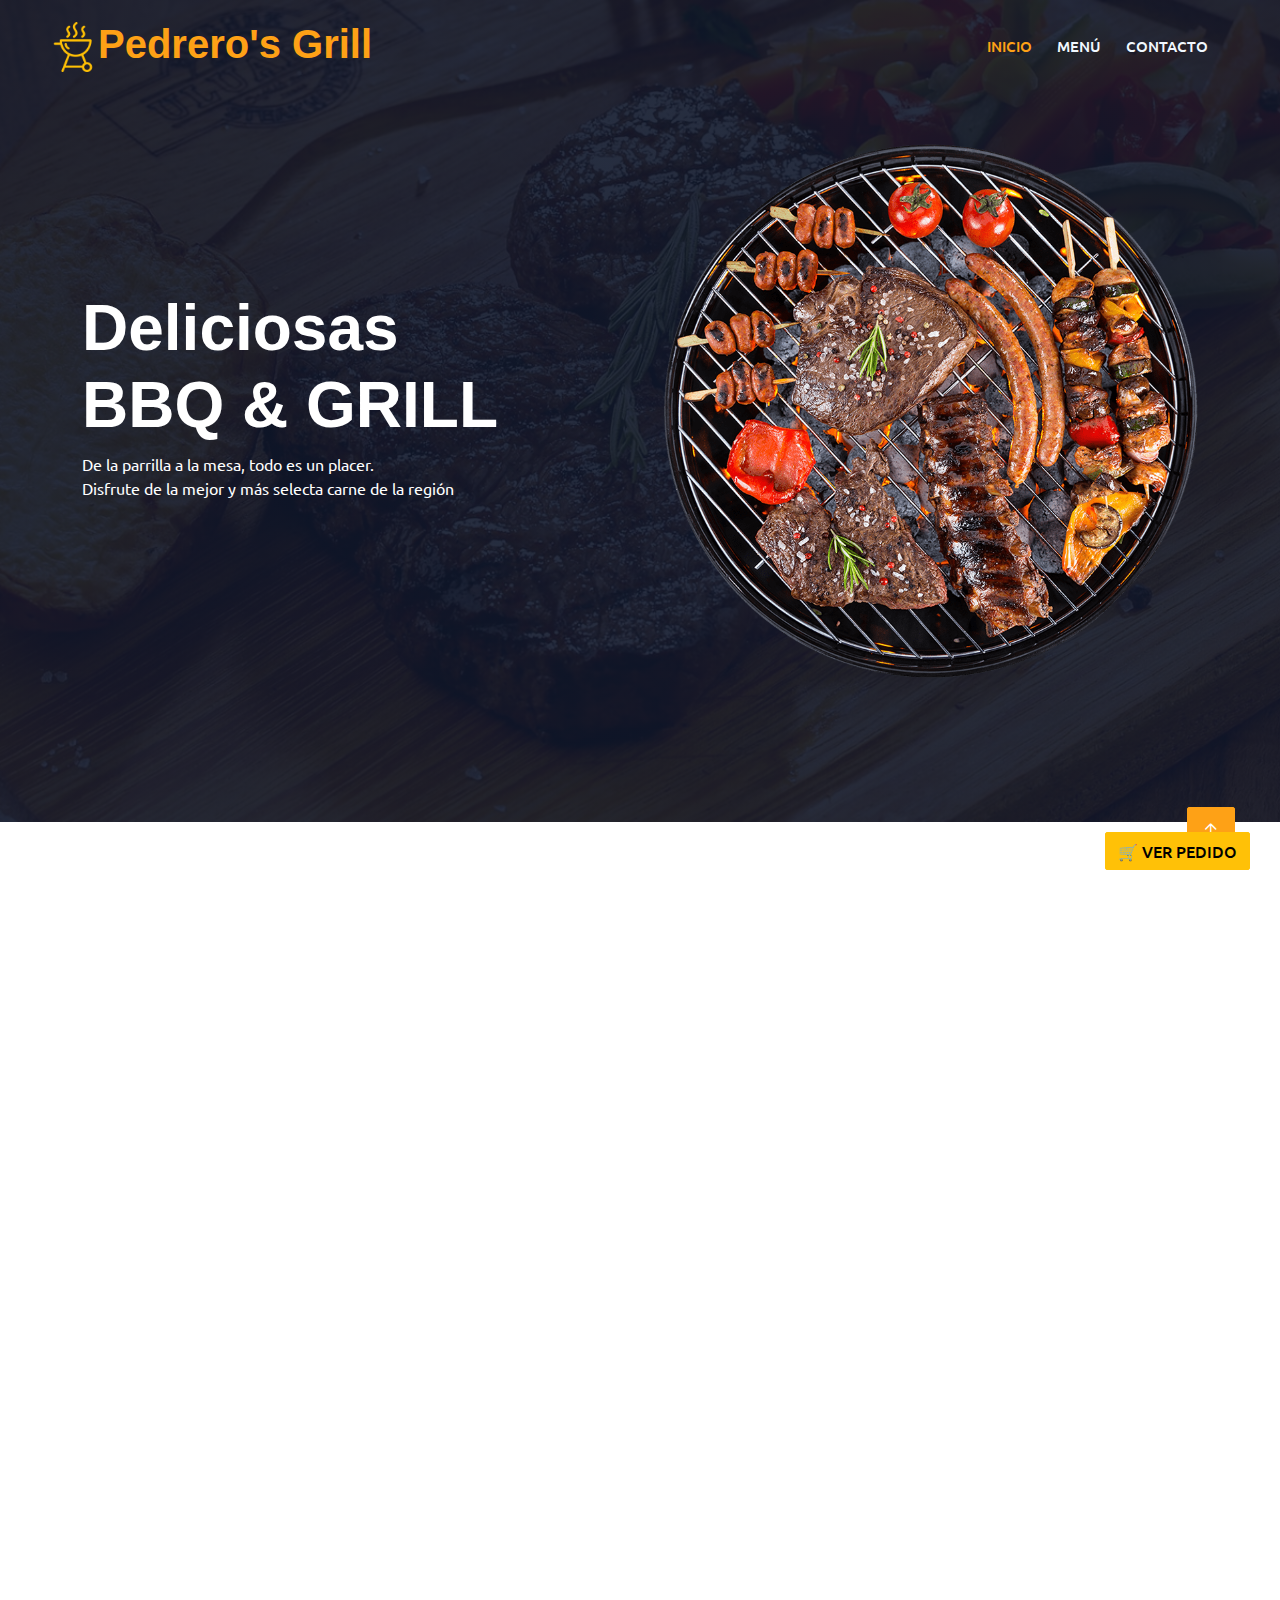
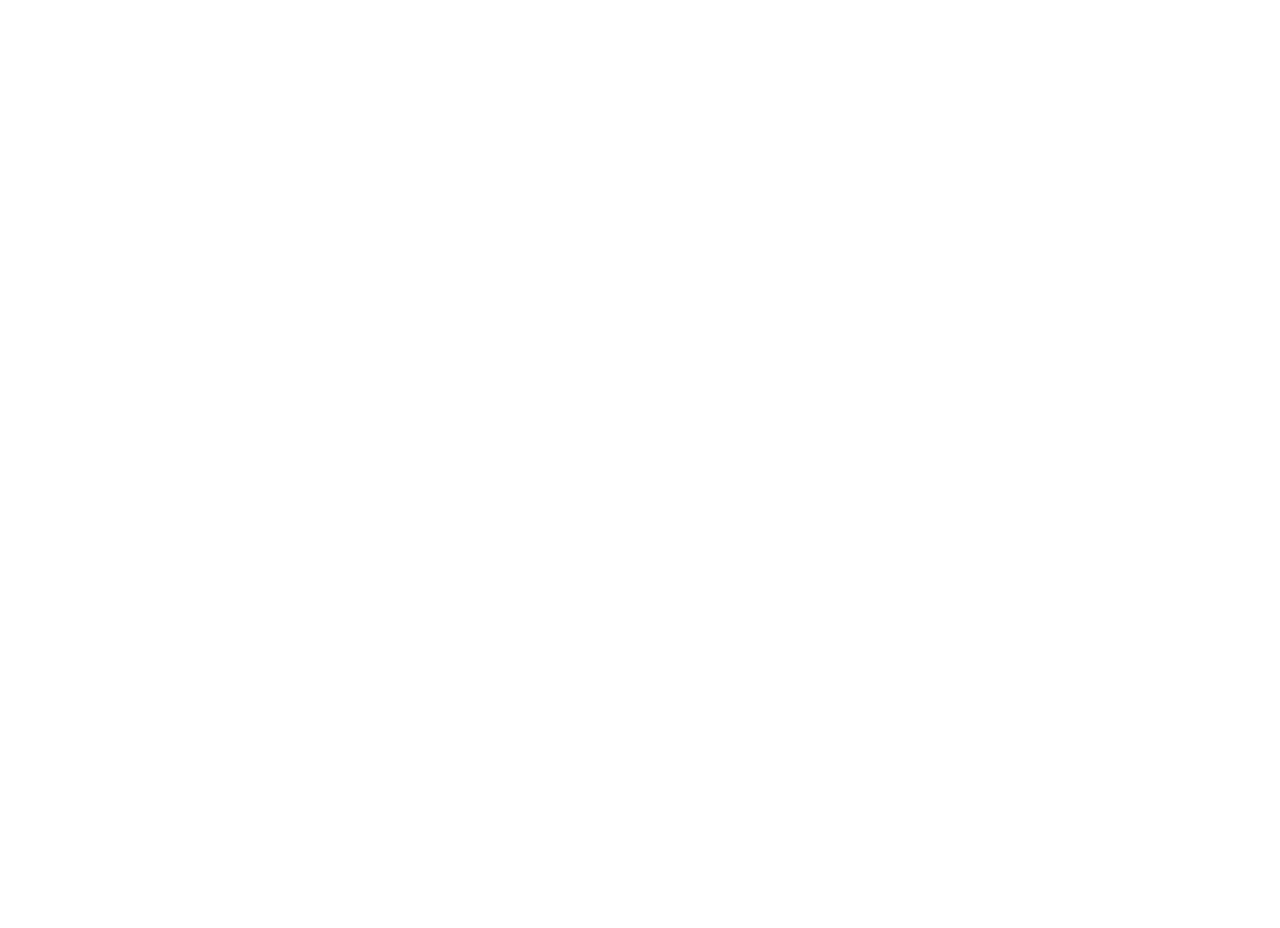
<file: index.html>
<!DOCTYPE html>
<html lang="en">

<head>
    <meta charset="utf-8">
    <title>Pedrero's Grill</title>
    <meta content="width=device-width, initial-scale=1.0" name="viewport">
    <meta content="" name="keywords">
    <meta content="" name="description">

    <!-- Favicon -->
    <link href="img/grill.ico" rel="icon">

    <!-- Google Web Fonts -->
    <link rel="preconnect" href="https://fonts.googleapis.com">
    <link rel="preconnect" href="https://fonts.gstatic.com" crossorigin>
    <link href="https://fonts.googleapis.com/css2?family=Ubuntu:wght@400;500;700&display=swap" rel="stylesheet">

    <!-- Icon Font Stylesheet -->
    <link href="https://cdnjs.cloudflare.com/ajax/libs/font-awesome/5.10.0/css/all.min.css" rel="stylesheet">
    <link href="https://cdn.jsdelivr.net/npm/bootstrap-icons@1.4.1/font/bootstrap-icons.css" rel="stylesheet">

    <!-- Libraries Stylesheet -->
    <link href="lib/animate/animate.min.css" rel="stylesheet">
    <link href="lib/owlcarousel/assets/owl.carousel.min.css" rel="stylesheet">
    <link href="lib/tempusdominus/css/tempusdominus-bootstrap-4.min.css" rel="stylesheet" />

    <!-- Customized Bootstrap Stylesheet -->
    <link href="css/bootstrap.min.css" rel="stylesheet">

    <!-- Template Stylesheet -->
    <link href="css/style.css" rel="stylesheet">
</head>

<body>
    <div class="container-xxl bg-white p-0">
        <!-- Spinner Start -->
        <div id="spinner" class="show bg-white position-fixed translate-middle w-100 vh-100 top-50 start-50 d-flex align-items-center justify-content-center">
            <div class="spinner-border text-primary" style="width: 3rem; height: 3rem;" role="status">
                <span class="sr-only">CARGANDO...</span>
            </div>
        </div>
        <!-- Spinner End -->


        <!-- Navbar & Hero Start -->
        <div class="container-xxl position-relative p-0" id="index">
            <nav class="navbar navbar-expand-lg navbar-dark bg-dark px-4 px-lg-5 py-3 py-lg-0">
                <a href="" class="navbar-brand p-0">
                    
                    <h1 class="text-primary m-0"><img src="img/grill.png" alt="logo bn" width="50px" height="50px">Pedrero's Grill</h1>
                    <!-- <img src="img/logo.png" alt="Logo"> -->
                </a>
                <button class="navbar-toggler" type="button" data-bs-toggle="collapse" data-bs-target="#navbarCollapse">
                    <span class="fa fa-bars"></span>
                </button>
                <div class="collapse navbar-collapse" id="navbarCollapse">
                    <div class="navbar-nav ms-auto py-0 pe-4">
                        <a href="#index" class="nav-item nav-link active">Inicio</a>
                        <!-- <a href="about.html" class="nav-item nav-link">Nosotros</a>
                        <a href="service.html" class="nav-item nav-link">Servicios</a> -->
                        <a href="#menux" class="nav-item nav-link">Menú</a>
                        <!-- <div class="nav-item dropdown">
                            <a href="#" class="nav-link dropdown-toggle" data-bs-toggle="dropdown">Pages</a>
                            <div class="dropdown-menu m-0">
                                <a href="booking.html" class="dropdown-item">Booking</a>
                                <a href="team.html" class="dropdown-item">Our Team</a>
                                <a href="testimonial.html" class="dropdown-item">Testimonial</a>
                            </div>
                        </div> -->
                        <a href="#contact" class="nav-item nav-link">Contacto</a>
                    </div>
                    <!-- <a href="" class="btn btn-primary py-2 px-4">Haga un pedido</a> -->
                </div>
            </nav>

            <div class="container-xxl py-5 bg-dark hero-header mb-5">
                <div class="container my-5 py-5">
                    <div class="row align-items-center g-5">
                        <div class="col-lg-6 text-center text-lg-start">
                            <h1 class="display-3 text-white animated slideInLeft">Deliciosas<br>BBQ & GRILL</h1>
                            <p class="text-white animated slideInLeft mb-4 pb-2">De la parrilla a la mesa, todo es un placer. <br> <span>Disfrute de la mejor y más selecta carne de la región</span> </p>
                            <!-- <a href="" class="btn btn-primary py-sm-3 px-sm-5 me-3 animated slideInLeft">Haga un pedido</a> -->
                        </div>
                        <div class="col-lg-6 text-center text-lg-end overflow-hidden">
                            <img class="img-fluid" src="img/hero2.png" alt="">
                        </div>
                    </div>
                </div>
            </div>
        </div>
        <!-- Navbar & Hero End -->


        <!-- Service Start -->
        <!-- <div class="container-xxl py-5">
            <div class="container">
                <div class="row g-4">
                    <div class="col-lg-3 col-sm-6 wow fadeInUp" data-wow-delay="0.1s">
                        <div class="service-item rounded pt-3">
                            <div class="p-4">
                                <i class="fa fa-3x fa-user-tie text-primary mb-4"></i>
                                <h5>Cocina Certificada</h5>
                                <p>Nuestros cocineros están altamente calificados en calidad de sus procesos de elaboración.</p>
                            </div>
                        </div>
                    </div>
                    <div class="col-lg-3 col-sm-6 wow fadeInUp" data-wow-delay="0.3s">
                        <div class="service-item rounded pt-3">
                            <div class="p-4">
                                <i class="fa fa-3x fa-utensils text-primary mb-4"></i>
                                <h5>Comida Sana</h5>
                                <p>Participamos con criadores para promover el comercio justo regional obteniendo carnes de calidad.</p>
                            </div>
                        </div>
                    </div>
                    <div class="col-lg-3 col-sm-6 wow fadeInUp" data-wow-delay="0.5s">
                        <div class="service-item rounded pt-3">
                            <div class="p-4">
                                <i class="fa fa-3x fa-cart-plus text-primary mb-4"></i>
                                <h5>No espere</h5>
                                <p>Ordene de una vez!! solo producimos porciones limitadas al día para evitar mermas.</p>
                            </div>
                        </div>
                    </div>
                    <div class="col-lg-3 col-sm-6 wow fadeInUp" data-wow-delay="0.7s">
                        <div class="service-item rounded pt-3">
                            <div class="p-4">
                                <i class="fa fa-3x fa-headset text-primary mb-4"></i>
                                <h5>Horarios</h5>
                                <p>Atendemos Viernes, Sábado y Domingos <br> 8 a 19 hrs
                                    <br>
                                    <a href="tel:+529932171855"><span>LLAMAR</span></a>
                                </p>

                            </div>
                        </div>
                    </div>
                </div>
            </div>
        </div> -->
        <!-- Service End -->


        <!-- About Start -->
        <!-- <div class="container-xxl py-5">
            <div class="container">
                <div class="row g-5 align-items-center">
                    <div class="col-lg-6">
                        <div class="row g-3">
                            <div class="col-6 text-start">
                                <img class="img-fluid rounded w-100 wow zoomIn" data-wow-delay="0.1s" src="img/about-1.jpg">
                            </div>
                            <div class="col-6 text-start">
                                <img class="img-fluid rounded w-75 wow zoomIn" data-wow-delay="0.3s" src="img/about-2.jpg" style="margin-top: 25%;">
                            </div>
                            <div class="col-6 text-end">
                                <img class="img-fluid rounded w-75 wow zoomIn" data-wow-delay="0.5s" src="img/about-3.jpg">
                            </div>
                            <div class="col-6 text-end">
                                <img class="img-fluid rounded w-100 wow zoomIn" data-wow-delay="0.7s" src="img/about-4.jpg">
                            </div>
                        </div>
                    </div>
                    <div class="col-lg-6">
                        <h5 class="section-title ff-secondary text-start text-primary fw-normal">About Us</h5>
                        <h1 class="mb-4">Welcome to <i class="fa fa-utensils text-primary me-2"></i>Restoran</h1>
                        <p class="mb-4">Tempor erat elitr rebum at clita. Diam dolor diam ipsum sit. Aliqu diam amet diam et eos erat ipsum et lorem et sit, sed stet lorem sit.</p>
                        <p class="mb-4">Tempor erat elitr rebum at clita. Diam dolor diam ipsum sit. Aliqu diam amet diam et eos. Clita erat ipsum et lorem et sit, sed stet lorem sit clita duo justo magna dolore erat amet</p>
                        <div class="row g-4 mb-4">
                            <div class="col-sm-6">
                                <div class="d-flex align-items-center border-start border-5 border-primary px-3">
                                    <h1 class="flex-shrink-0 display-5 text-primary mb-0" data-toggle="counter-up">15</h1>
                                    <div class="ps-4">
                                        <p class="mb-0">Years of</p>
                                        <h6 class="text-uppercase mb-0">Experience</h6>
                                    </div>
                                </div>
                            </div>
                            <div class="col-sm-6">
                                <div class="d-flex align-items-center border-start border-5 border-primary px-3">
                                    <h1 class="flex-shrink-0 display-5 text-primary mb-0" data-toggle="counter-up">50</h1>
                                    <div class="ps-4">
                                        <p class="mb-0">Popular</p>
                                        <h6 class="text-uppercase mb-0">Master Chefs</h6>
                                    </div>
                                </div>
                            </div>
                        </div>
                        <a class="btn btn-primary py-3 px-5 mt-2" href="">Read More</a>
                    </div>
                </div>
            </div>
        </div> -->
        <!-- About End -->


        <!-- Menu Start -->
        <div class="container-xxl py-5">
            <div class="container">
                <div class="text-center wow fadeInUp" data-wow-delay="0.1s">
                    <h5 class="section-title ff-secondary text-center text-primary fw-normal">Menú</h5>
                    <h1 class="mb-5">Especialidades</h1>
                </div>
                <div class="tab-class text-center wow fadeInUp" data-wow-delay="0.1s">
                 
                    <div class="tab-content" id="menux">
                        <div id="tab-1" class="tab-pane fade show p-0 active">
                            <div class="row g-4">
                                <div class="col-lg-6">
                                    <div class="d-flex align-items-center">
                                        <img class="flex-shrink-0 img-fluid rounded" src="img/menu-1.jpg" alt="" style="width: 80px;">
                                        <div class="w-100 d-flex flex-column text-start ps-4">
                                            <h5 class="d-flex justify-content-between border-bottom pb-2">
                                                <span>BRISKET</span>
                                                <span class="text-primary">$800 / kg</span>
                                            </h5>
                                            <small class="fst-italic">El sabor robusto y su textura tierne se obtienen cuando se cocina lentamente.</small>
                                            <button class="btn btn-sm btn-outline-primary mt-2 add-to-cart-btn">Agregar</button>
                                            <div class="quantity-selector mt-2 d-none">
                                                <button class="btn btn-sm btn-outline-secondary minus-btn">-</button>
                                                <input type="number" class="form-control d-inline-block text-center" value="1" min="1" style="width:60px;display:inline-block;">
                                                <button class="btn btn-sm btn-outline-secondary plus-btn">+</button>
                                            </div>
                                        </div>
                                    </div>
                                </div>
                                <div class="col-lg-6">
                                    <div class="d-flex align-items-center">
                                        <img class="flex-shrink-0 img-fluid rounded" src="img/menu-2.jpg" alt="" style="width: 80px;">
                                        <div class="w-100 d-flex flex-column text-start ps-4">
                                            <h5 class="d-flex justify-content-between border-bottom pb-2">
                                                <span>LANGOSTA</span>
                                                <span class="text-primary">$1200 / kg</span>
                                            </h5>
                                            <small class="fst-italic">La mejor manera para cocinar la langosta la hacemos nosotros, no te quedes con las ganas.</small>
                                            <button class="btn btn-sm btn-outline-primary mt-2 add-to-cart-btn">Agregar</button>
                                            <div class="quantity-selector mt-2 d-none">
                                                <button class="btn btn-sm btn-outline-secondary minus-btn">-</button>
                                                <input type="number" class="form-control d-inline-block text-center" value="1" min="1" style="width:60px;display:inline-block;">
                                                <button class="btn btn-sm btn-outline-secondary plus-btn">+</button>
                                            </div>
                                        </div>
                                    </div>
                                </div>
                                <div class="col-lg-6">
                                    <div class="d-flex align-items-center">
                                        <img class="flex-shrink-0 img-fluid rounded" src="img/menu-3.jpg" alt="" style="width: 80px;">
                                        <div class="w-100 d-flex flex-column text-start ps-4">
                                            <h5 class="d-flex justify-content-between border-bottom pb-2">
                                                <span>PRIME RIB</span>
                                                <span class="text-primary">$1200 / kg / PIEZA</span>
                                            </h5>
                                            <small class="fst-italic">Conocido por su excepcional ternura, rico sabor y jugosidad. </small>
                                            <button class="btn btn-sm btn-outline-primary mt-2 add-to-cart-btn">Agregar</button>
                                            <div class="quantity-selector mt-2 d-none">
                                                <button class="btn btn-sm btn-outline-secondary minus-btn">-</button>
                                                <input type="number" class="form-control d-inline-block text-center" value="1" min="1" style="width:60px;display:inline-block;">
                                                <button class="btn btn-sm btn-outline-secondary plus-btn">+</button>
                                            </div>
                                        </div>
                                    </div>
                                </div>
                                <div class="col-lg-6">
                                    <div class="d-flex align-items-center">
                                        <img class="flex-shrink-0 img-fluid rounded" src="img/menu-4.jpg" alt="" style="width: 80px;">
                                        <div class="w-100 d-flex flex-column text-start ps-4">
                                            <h5 class="d-flex justify-content-between border-bottom pb-2">
                                                <span>COSTILLAS DE RES</span>
                                                <span class="text-primary">$700 / kg</span>
                                            </h5>
                                            <small class="fst-italic">Cargadas, deliciosas... </small>
                                            <button class="btn btn-sm btn-outline-primary mt-2 add-to-cart-btn">Agregar</button>
                                            <div class="quantity-selector mt-2 d-none">
                                                <button class="btn btn-sm btn-outline-secondary minus-btn">-</button>
                                                <input type="number" class="form-control d-inline-block text-center" value="1" min="1" style="width:60px;display:inline-block;">
                                                <button class="btn btn-sm btn-outline-secondary plus-btn">+</button>
                                            </div>
                                        </div>
                                    </div>
                                </div>
                                <div class="col-lg-6">
                                    <div class="d-flex align-items-center">
                                        <img class="flex-shrink-0 img-fluid rounded" src="img/menu-5.jpg" alt="" style="width: 80px;">
                                        <div class="w-100 d-flex flex-column text-start ps-4">
                                            <h5 class="d-flex justify-content-between border-bottom pb-2">
                                                <span>BBQ RIBS</span>
                                                <span class="text-primary">$600 / kg</span>
                                            </h5>
                                            <small class="fst-italic">Costillas jugosas y tiernas, horneadas a la perfección y bañadas en una salsa barbacoa casera y ahumada.</small>
                                            <button class="btn btn-sm btn-outline-primary mt-2 add-to-cart-btn">Agregar</button>
                                            <div class="quantity-selector mt-2 d-none">
                                                <button class="btn btn-sm btn-outline-secondary minus-btn">-</button>
                                                <input type="number" class="form-control d-inline-block text-center" value="1" min="1" style="width:60px;display:inline-block;">
                                                <button class="btn btn-sm btn-outline-secondary plus-btn">+</button>
                                            </div>
                                        </div>
                                    </div>
                                </div>
                                <div class="col-lg-6">
                                    <div class="d-flex align-items-center">
                                        <img class="flex-shrink-0 img-fluid rounded" src="img/menu-6.jpg" alt="" style="width: 80px;">
                                        <div class="w-100 d-flex flex-column text-start ps-4">
                                            <h5 class="d-flex justify-content-between border-bottom pb-2">
                                                <span>PULLED PORK</span>
                                                <span class="text-primary">$500 / kg</span>
                                            </h5>
                                            <small class="fst-italic">Preparado a baja cocción  durante mucho tiempo, para que la carne ablande y se desgarre fácilmente en hebras.</small>
                                            <button class="btn btn-sm btn-outline-primary mt-2 add-to-cart-btn">Agregar</button>
                                            <div class="quantity-selector mt-2 d-none">
                                                <button class="btn btn-sm btn-outline-secondary minus-btn">-</button>
                                                <input type="number" class="form-control d-inline-block text-center" value="1" min="1" style="width:60px;display:inline-block;">
                                                <button class="btn btn-sm btn-outline-secondary plus-btn">+</button>
                                            </div>
                                        </div>
                                    </div>
                                </div>
                                <div class="col-lg-6">
                                    <div class="d-flex align-items-center">
                                        <img class="flex-shrink-0 img-fluid rounded" src="img/menu-7.jpg" alt="" style="width: 80px;">
                                        <div class="w-100 d-flex flex-column text-start ps-4">
                                            <h5 class="d-flex justify-content-between border-bottom pb-2">
                                                <span>PICAÑA</span>
                                                <span class="text-primary">$100 / kg / PIEZA</span>
                                            </h5>
                                            <small class="fst-italic">Conocido por su excepcional ternura, rico sabor y jugosidad.</small>
                                            <button class="btn btn-sm btn-outline-primary mt-2 add-to-cart-btn">Agregar</button>
                                            <div class="quantity-selector mt-2 d-none">
                                                <button class="btn btn-sm btn-outline-secondary minus-btn">-</button>
                                                <input type="number" class="form-control d-inline-block text-center" value="1" min="1" style="width:60px;display:inline-block;">
                                                <button class="btn btn-sm btn-outline-secondary plus-btn">+</button>
                                            </div>
                                        </div>
                                    </div>
                                </div>
                            </div>
                            
                        
                            
                        </div>

                        
                        <div id="tab-2" class="tab-pane fade show p-0 active">
                            
                            <div class="row g-4">
                                <div class="row g-4">
                                    <h2 class="mb-5">Complementos</h2>

                                    <div class="col-lg-6">
                                        <div class="d-flex align-items-center">
                                            <img class="flex-shrink-0 img-fluid rounded" src="img/menu-1.jpg" alt="" style="width: 80px;">
                                            <div class="w-100 d-flex flex-column text-start ps-4">
                                                <h5 class="d-flex justify-content-between border-bottom pb-2">
                                                    <span>MAC & CHEESE</span>
                                                    <span class="text-primary">$800 / kg</span>
                                                </h5>
                                                <small class="fst-italic">El sabor robusto y su textura tierne se obtienen cuando se cocina lentamente.</small>
                                                <button class="btn btn-sm btn-outline-primary mt-2 add-to-cart-btn">Agregar</button>
                                                <div class="quantity-selector mt-2 d-none">
                                                    <button class="btn btn-sm btn-outline-secondary minus-btn">-</button>
                                                    <input type="number" class="form-control d-inline-block text-center" value="1" min="1" style="width:60px;display:inline-block;">
                                                    <button class="btn btn-sm btn-outline-secondary plus-btn">+</button>
                                                </div>
                                            </div>
                                        </div>
                                    </div>
                                    <div class="col-lg-6">
                                        <div class="d-flex align-items-center">
                                            <img class="flex-shrink-0 img-fluid rounded" src="img/menu-2.jpg" alt="" style="width: 80px;">
                                            <div class="w-100 d-flex flex-column text-start ps-4">
                                                <h5 class="d-flex justify-content-between border-bottom pb-2">
                                                    <span>PAPAS ASADAS C/ CREMA</span>
                                                    <span class="text-primary">$1200 / kg</span>
                                                </h5>
                                                <small class="fst-italic">La mejor manera para cocinar la langosta la hacemos nosotros, no te quedes con las ganas.</small>
                                                <button class="btn btn-sm btn-outline-primary mt-2 add-to-cart-btn">Agregar</button>
                                                <div class="quantity-selector mt-2 d-none">
                                                    <button class="btn btn-sm btn-outline-secondary minus-btn">-</button>
                                                    <input type="number" class="form-control d-inline-block text-center" value="1" min="1" style="width:60px;display:inline-block;">
                                                    <button class="btn btn-sm btn-outline-secondary plus-btn">+</button>
                                                </div>
                                            </div>
                                        </div>
                                    </div>  
                                    <div class="col-lg-6">
                                        <div class="d-flex align-items-center">
                                            <img class="flex-shrink-0 img-fluid rounded" src="img/menu-3.jpg" alt="" style="width: 80px;">
                                            <div class="w-100 d-flex flex-column text-start ps-4">
                                                <h5 class="d-flex justify-content-between border-bottom pb-2">
                                                    <span>CEBOLLITAS ASADAS</span>
                                                    <span class="text-primary">$1200 / kg / PIEZA</span>
                                                </h5>
                                                <small class="fst-italic">Conocido por su excepcional ternura, rico sabor y jugosidad. </small>
                                                <button class="btn btn-sm btn-outline-primary mt-2 add-to-cart-btn">Agregar</button>
                                                <div class="quantity-selector mt-2 d-none">
                                                    <button class="btn btn-sm btn-outline-secondary minus-btn">-</button>
                                                    <input type="number" class="form-control d-inline-block text-center" value="1" min="1" style="width:60px;display:inline-block;">
                                                    <button class="btn btn-sm btn-outline-secondary plus-btn">+</button>
                                                </div>
                                            </div>
                                        </div>
                                    </div>
                      
                                </div>
                                
                            </div>
                        </div>
                  
                    </div>
                </div>
            </div>
        </div>
        <!-- Menu End -->


     


        <!-- Team Start -->
        <!-- <div class="container-xxl pt-5 pb-3">
            <div class="container">
                <div class="text-center wow fadeInUp" data-wow-delay="0.1s">
                    <h5 class="section-title ff-secondary text-center text-primary fw-normal">Team Members</h5>
                    <h1 class="mb-5">Our Master Chefs</h1>
                </div>
                <div class="row g-4">
                    <div class="col-lg-3 col-md-6 wow fadeInUp" data-wow-delay="0.1s">
                        <div class="team-item text-center rounded overflow-hidden">
                            <div class="rounded-circle overflow-hidden m-4">
                                <img class="img-fluid" src="img/team-1.jpg" alt="">
                            </div>
                            <h5 class="mb-0">Full Name</h5>
                            <small>Designation</small>
                            <div class="d-flex justify-content-center mt-3">
                                <a class="btn btn-square btn-primary mx-1" href=""><i class="fab fa-facebook-f"></i></a>
                                <a class="btn btn-square btn-primary mx-1" href=""><i class="fab fa-twitter"></i></a>
                                <a class="btn btn-square btn-primary mx-1" href=""><i class="fab fa-instagram"></i></a>
                            </div>
                        </div>
                    </div>
                    <div class="col-lg-3 col-md-6 wow fadeInUp" data-wow-delay="0.3s">
                        <div class="team-item text-center rounded overflow-hidden">
                            <div class="rounded-circle overflow-hidden m-4">
                                <img class="img-fluid" src="img/team-2.jpg" alt="">
                            </div>
                            <h5 class="mb-0">Full Name</h5>
                            <small>Designation</small>
                            <div class="d-flex justify-content-center mt-3">
                                <a class="btn btn-square btn-primary mx-1" href=""><i class="fab fa-facebook-f"></i></a>
                                <a class="btn btn-square btn-primary mx-1" href=""><i class="fab fa-twitter"></i></a>
                                <a class="btn btn-square btn-primary mx-1" href=""><i class="fab fa-instagram"></i></a>
                            </div>
                        </div>
                    </div>
                    <div class="col-lg-3 col-md-6 wow fadeInUp" data-wow-delay="0.5s">
                        <div class="team-item text-center rounded overflow-hidden">
                            <div class="rounded-circle overflow-hidden m-4">
                                <img class="img-fluid" src="img/team-3.jpg" alt="">
                            </div>
                            <h5 class="mb-0">Full Name</h5>
                            <small>Designation</small>
                            <div class="d-flex justify-content-center mt-3">
                                <a class="btn btn-square btn-primary mx-1" href=""><i class="fab fa-facebook-f"></i></a>
                                <a class="btn btn-square btn-primary mx-1" href=""><i class="fab fa-twitter"></i></a>
                                <a class="btn btn-square btn-primary mx-1" href=""><i class="fab fa-instagram"></i></a>
                            </div>
                        </div>
                    </div>
                    <div class="col-lg-3 col-md-6 wow fadeInUp" data-wow-delay="0.7s">
                        <div class="team-item text-center rounded overflow-hidden">
                            <div class="rounded-circle overflow-hidden m-4">
                                <img class="img-fluid" src="img/team-4.jpg" alt="">
                            </div>
                            <h5 class="mb-0">Full Name</h5>
                            <small>Designation</small>
                            <div class="d-flex justify-content-center mt-3">
                                <a class="btn btn-square btn-primary mx-1" href=""><i class="fab fa-facebook-f"></i></a>
                                <a class="btn btn-square btn-primary mx-1" href=""><i class="fab fa-twitter"></i></a>
                                <a class="btn btn-square btn-primary mx-1" href=""><i class="fab fa-instagram"></i></a>
                            </div>
                        </div>
                    </div>
                </div>
            </div>
        </div> -->
        <!-- Team End -->


        <!-- Testimonial Start -->
        <!-- <div class="container-xxl py-5 wow fadeInUp" data-wow-delay="0.1s">
            <div class="container">
                <div class="text-center">
                    <h5 class="section-title ff-secondary text-center text-primary fw-normal">Testimonial</h5>
                    <h1 class="mb-5">Our Clients Say!!!</h1>
                </div>
                <div class="owl-carousel testimonial-carousel">
                    <div class="testimonial-item bg-transparent border rounded p-4">
                        <i class="fa fa-quote-left fa-2x text-primary mb-3"></i>
                        <p>Dolor et eos labore, stet justo sed est sed. Diam sed sed dolor stet amet eirmod eos labore diam</p>
                        <div class="d-flex align-items-center">
                            <img class="img-fluid flex-shrink-0 rounded-circle" src="img/testimonial-1.jpg" style="width: 50px; height: 50px;">
                            <div class="ps-3">
                                <h5 class="mb-1">Client Name</h5>
                                <small>Profession</small>
                            </div>
                        </div>
                    </div>
                    <div class="testimonial-item bg-transparent border rounded p-4">
                        <i class="fa fa-quote-left fa-2x text-primary mb-3"></i>
                        <p>Dolor et eos labore, stet justo sed est sed. Diam sed sed dolor stet amet eirmod eos labore diam</p>
                        <div class="d-flex align-items-center">
                            <img class="img-fluid flex-shrink-0 rounded-circle" src="img/testimonial-2.jpg" style="width: 50px; height: 50px;">
                            <div class="ps-3">
                                <h5 class="mb-1">Client Name</h5>
                                <small>Profession</small>
                            </div>
                        </div>
                    </div>
                    <div class="testimonial-item bg-transparent border rounded p-4">
                        <i class="fa fa-quote-left fa-2x text-primary mb-3"></i>
                        <p>Dolor et eos labore, stet justo sed est sed. Diam sed sed dolor stet amet eirmod eos labore diam</p>
                        <div class="d-flex align-items-center">
                            <img class="img-fluid flex-shrink-0 rounded-circle" src="img/testimonial-3.jpg" style="width: 50px; height: 50px;">
                            <div class="ps-3">
                                <h5 class="mb-1">Client Name</h5>
                                <small>Profession</small>
                            </div>
                        </div>
                    </div>
                    <div class="testimonial-item bg-transparent border rounded p-4">
                        <i class="fa fa-quote-left fa-2x text-primary mb-3"></i>
                        <p>Dolor et eos labore, stet justo sed est sed. Diam sed sed dolor stet amet eirmod eos labore diam</p>
                        <div class="d-flex align-items-center">
                            <img class="img-fluid flex-shrink-0 rounded-circle" src="img/testimonial-4.jpg" style="width: 50px; height: 50px;">
                            <div class="ps-3">
                                <h5 class="mb-1">Client Name</h5>
                                <small>Profession</small>
                            </div>
                        </div>
                    </div>
                </div>
            </div>
        </div> -->
        <!-- Testimonial End -->
        

        <!-- Footer Start -->
        <div class="container-fluid bg-dark text-light footer pt-5 mt-5 wow fadeIn" data-wow-delay="0.1s">
            <div class="container py-5" id="contact">
                <div class="row g-5">
                    <!-- <div class="col-lg-3 col-md-6">
                        <h4 class="section-title ff-secondary text-start text-primary fw-normal mb-4">Company</h4>
                        <a class="btn btn-link" href="">About Us</a>
                        <a class="btn btn-link" href="">Contact Us</a>
                        <a class="btn btn-link" href="">Reservation</a>
                        <a class="btn btn-link" href="">Privacy Policy</a>
                        <a class="btn btn-link" href="">Terms & Condition</a>
                    </div> -->
                    <div class="col-lg-6 col-md-6">
                        <h4 class="section-title ff-secondary text-start text-primary fw-normal mb-4">Contacto</h4>
                        <p class="mb-2"><i class="fa fa-map-marker-alt me-3"></i>16 de septiembre y Andrés García Col Primero de Mayo 86290</p>
                        <p class="mb-2"><i class="fa fa-phone-alt me-3"></i>+993 133 2189</p>
                        <!-- <p class="mb-2"><i class="fa fa-envelope me-3"></i>info@example.com</p> -->
                        <div class="d-flex pt-2">
                            <!-- <a class="btn btn-outline-light btn-social" href=""><i class="fab fa-twitter"></i></a> -->
                            <a class="btn btn-outline-light btn-social" href="https://www.facebook.com/mario.pedrerohaddad"><i class="fab fa-facebook-f"></i></a>
                            <a class="btn btn-outline-light btn-social" href=""><i class="fab fa-youtube"></i></a>
                            <a class="btn btn-outline-light btn-social" href="https://www.instagram.com/mpedrero1/"><i class="fab fa-instagram"></i></a>
                        </div>
                    </div>
                    <div class="col-lg-6 col-md-6">
                        <h4 class="section-title ff-secondary text-start text-primary fw-normal mb-4">Horarios</h4>
                        <h5 class="text-light fw-normal">Domingos</h5>
                        <p>Hasta agotar existencia</p>
                        <h5 class="text-light fw-normal">Entrega sobre pedido</h5>
                        <p>24 hrs de antelación</p>
                        <h5 class="text-light fw-normal">Eventos mayores</h5>
                        <p>15 días de antelación</p>
                        
                    </div>
       

                    
                </div>
            </div>
            <div class="container">
                <div class="copyright">
                    <div class="row">
                        <div class="col-md-6 text-center text-md-start mb-3 mb-md-0">
                            &copy; Pedreros Grill
							
							Powered by <a class="border-bottom" href="https://unknownshoppers.com">The Unknown Shopper</a>
                        </div>
                        <!-- <div class="col-md-6 text-center text-md-end">
                            <div class="footer-menu">
                                <a href="">Home</a>
                                <a href="">Cookies</a>
                                <a href="">Help</a>
                                <a href="">FQAs</a>
                            </div>
                        </div> -->
                    </div>
                </div>
            </div>
        </div>
        <!-- Footer End -->


        <!-- Back to Top -->
        <a href="#" class="btn btn-lg btn-primary btn-lg-square back-to-top"><i class="bi bi-arrow-up"></i></a>
    </div>

    <!-- JavaScript Libraries -->
    <script src="https://code.jquery.com/jquery-3.4.1.min.js"></script>
    <script src="https://cdn.jsdelivr.net/npm/bootstrap@5.0.0/dist/js/bootstrap.bundle.min.js"></script>
    <script src="lib/wow/wow.min.js"></script>
    <script src="lib/easing/easing.min.js"></script>
    <script src="lib/waypoints/waypoints.min.js"></script>
    <script src="lib/counterup/counterup.min.js"></script>
    <script src="lib/owlcarousel/owl.carousel.min.js"></script>
    <script src="lib/tempusdominus/js/moment.min.js"></script>
    <script src="lib/tempusdominus/js/moment-timezone.min.js"></script>
    <script src="lib/tempusdominus/js/tempusdominus-bootstrap-4.min.js"></script>

    <!-- Template Javascript -->
    <script src="js/main.js"></script>
</body>

</html>
</file>
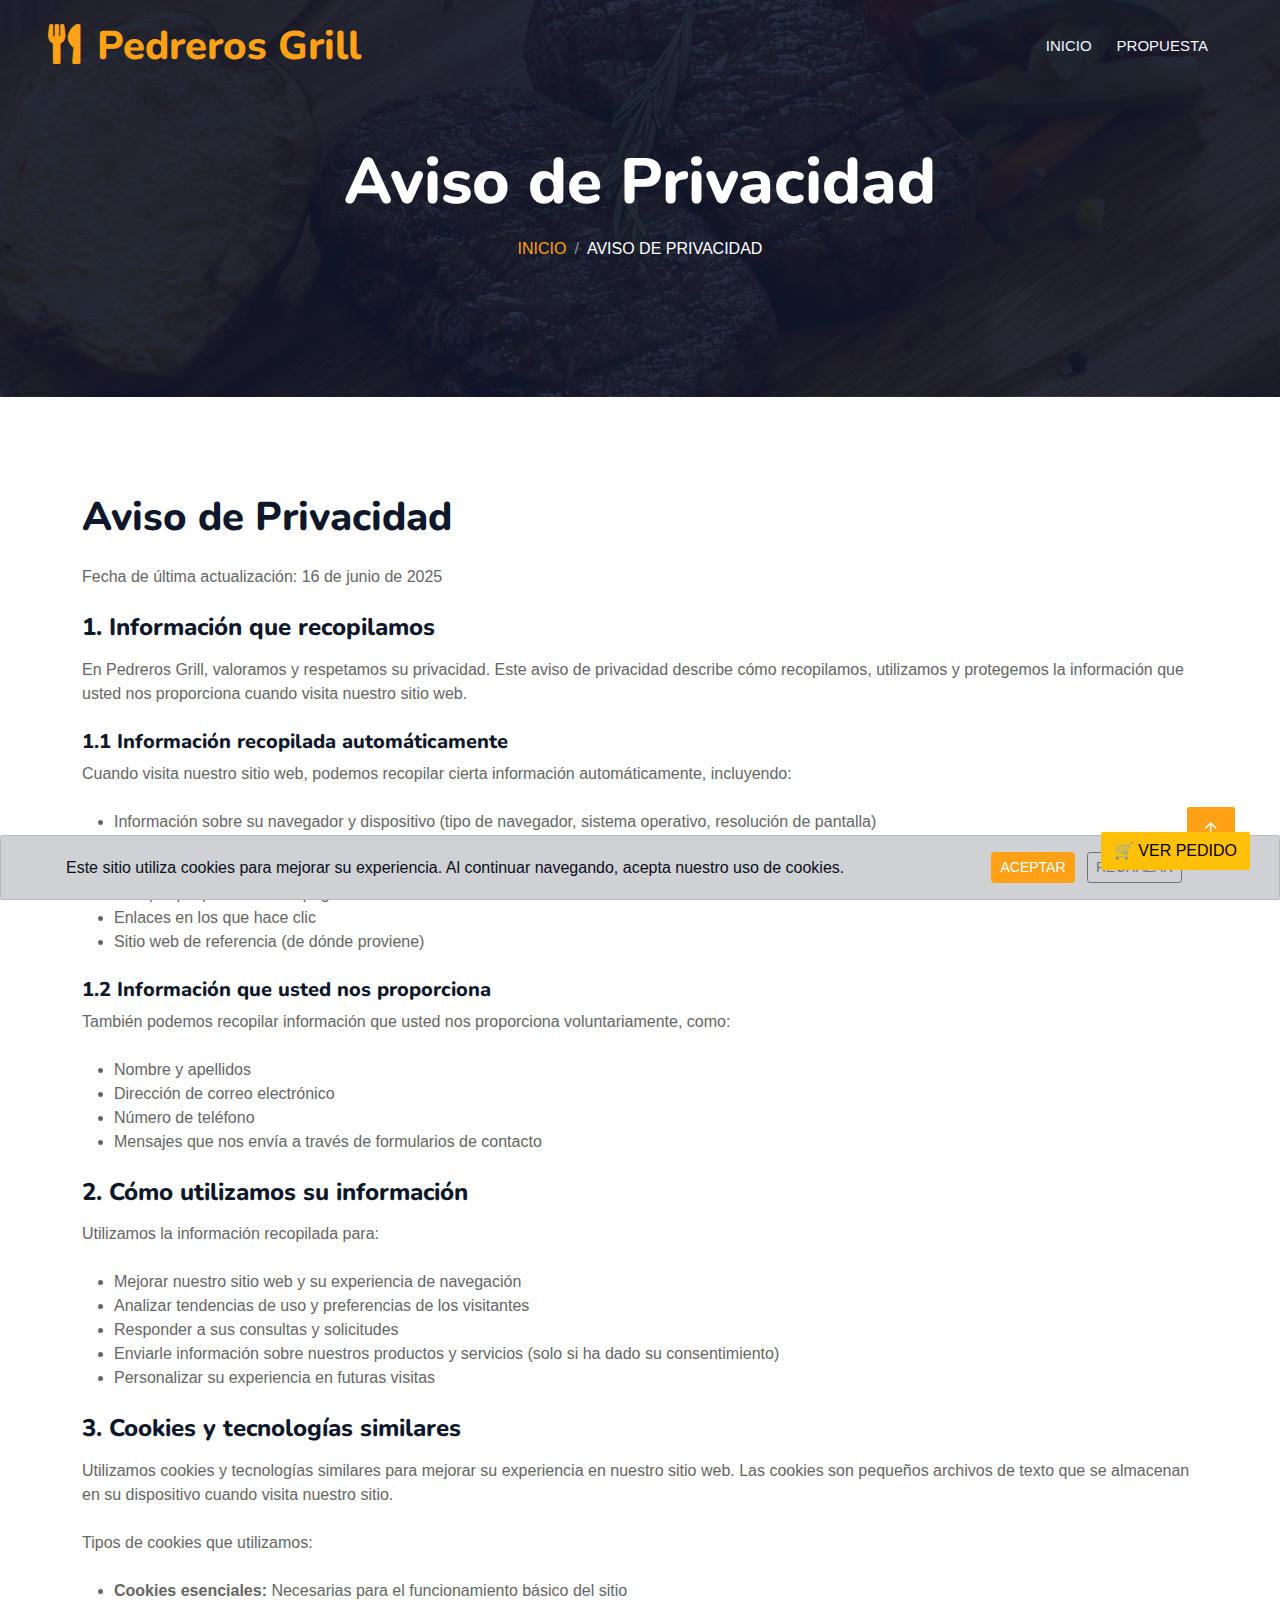
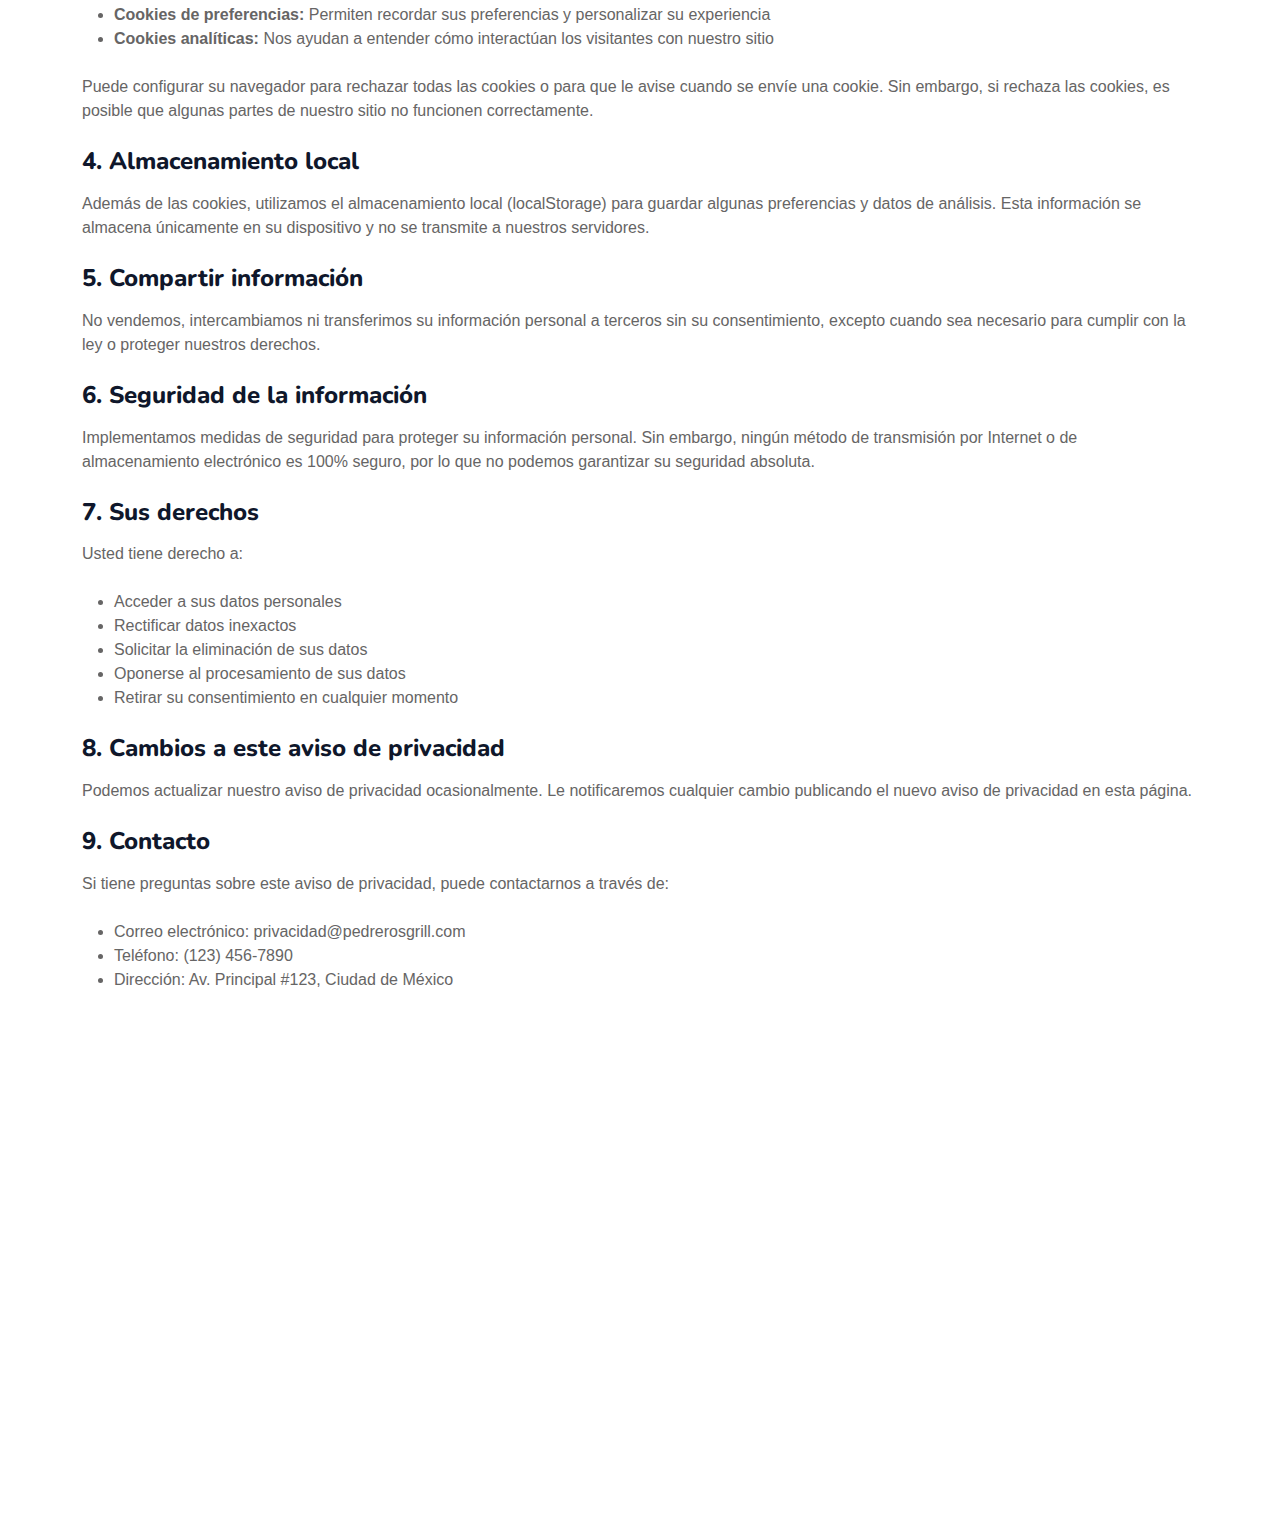
<file: aviso.html>
<!DOCTYPE html>
<html lang="es">

<head>
    <meta charset="utf-8">
    <title>Aviso de Privacidad - Pedreros Grill</title>
    <meta content="width=device-width, initial-scale=1.0" name="viewport">
    <meta content="" name="keywords">
    <meta content="" name="description">

    <!-- Favicon -->
    <link href="img/grill.ico" rel="icon">

    <!-- Google Web Fonts -->
    <link rel="preconnect" href="https://fonts.googleapis.com">
    <link rel="preconnect" href="https://fonts.gstatic.com" crossorigin>
    <link href="https://fonts.googleapis.com/css2?family=Heebo:wght@400;500;600&family=Nunito:wght@600;700;800&family=Pacifico&display=swap" rel="stylesheet">

    <!-- Icon Font Stylesheet -->
    <link href="https://cdnjs.cloudflare.com/ajax/libs/font-awesome/5.10.0/css/all.min.css" rel="stylesheet">
    <link href="https://cdn.jsdelivr.net/npm/bootstrap-icons@1.4.1/font/bootstrap-icons.css" rel="stylesheet">

    <!-- Libraries Stylesheet -->
    <link href="lib/animate/animate.min.css" rel="stylesheet">
    <link href="lib/owlcarousel/assets/owl.carousel.min.css" rel="stylesheet">
    <link href="lib/tempusdominus/css/tempusdominus-bootstrap-4.min.css" rel="stylesheet" />

    <!-- Customized Bootstrap Stylesheet -->
    <link href="css/bootstrap.min.css" rel="stylesheet">

    <!-- Template Stylesheet -->
    <link href="css/style.css" rel="stylesheet">
</head>

<body>
    <div class="container-xxl bg-white p-0">
        <!-- Spinner Start -->
        <div id="spinner" class="show bg-white position-fixed translate-middle w-100 vh-100 top-50 start-50 d-flex align-items-center justify-content-center">
            <div class="spinner-border text-primary" style="width: 3rem; height: 3rem;" role="status">
                <span class="sr-only">Cargando...</span>
            </div>
        </div>
        <!-- Spinner End -->

        <!-- Navbar & Hero Start -->
        <div class="container-xxl position-relative p-0">
            <nav class="navbar navbar-expand-lg navbar-dark bg-dark px-4 px-lg-5 py-3 py-lg-0">
                <a href="index.html" class="navbar-brand p-0">
                    <h1 class="text-primary m-0"><i class="fa fa-utensils me-3"></i>Pedreros Grill</h1>
                </a>
                <button class="navbar-toggler" type="button" data-bs-toggle="collapse" data-bs-target="#navbarCollapse">
                    <span class="fa fa-bars"></span>
                </button>
                <div class="collapse navbar-collapse" id="navbarCollapse">
                    <div class="navbar-nav ms-auto py-0 pe-4">
                        <a href="index.html" class="nav-item nav-link">Inicio</a>
                        <a href="propuesta.html" class="nav-item nav-link">Propuesta</a>
                    </div>
                </div>
            </nav>

            <div class="container-xxl py-5 bg-dark hero-header mb-5">
                <div class="container text-center my-5 pt-5 pb-4">
                    <h1 class="display-3 text-white mb-3 animated slideInDown">Aviso de Privacidad</h1>
                    <nav aria-label="breadcrumb">
                        <ol class="breadcrumb justify-content-center text-uppercase">
                            <li class="breadcrumb-item"><a href="index.html">Inicio</a></li>
                            <li class="breadcrumb-item text-white active" aria-current="page">Aviso de Privacidad</li>
                        </ol>
                    </nav>
                </div>
            </div>
        </div>
        <!-- Navbar & Hero End -->

        <!-- Privacy Policy Start -->
        <div class="container-xxl py-5">
            <div class="container">
                <div class="row g-5">
                    <div class="col-lg-12">
                        <div class="wow fadeInUp" data-wow-delay="0.1s">
                            <h1 class="mb-4">Aviso de Privacidad</h1>
                            <p class="mb-4">Fecha de última actualización: 16 de junio de 2025</p>
                            
                            <h4 class="mb-3">1. Información que recopilamos</h4>
                            <p class="mb-4">En Pedreros Grill, valoramos y respetamos su privacidad. Este aviso de privacidad describe cómo recopilamos, utilizamos y protegemos la información que usted nos proporciona cuando visita nuestro sitio web.</p>
                            
                            <h5 class="mb-2">1.1 Información recopilada automáticamente</h5>
                            <p class="mb-4">Cuando visita nuestro sitio web, podemos recopilar cierta información automáticamente, incluyendo:</p>
                            <ul class="mb-4">
                                <li>Información sobre su navegador y dispositivo (tipo de navegador, sistema operativo, resolución de pantalla)</li>
                                <li>Su dirección IP (de forma anónima)</li>
                                <li>Páginas que visita dentro de nuestro sitio</li>
                                <li>Tiempo que pasa en cada página</li>
                                <li>Enlaces en los que hace clic</li>
                                <li>Sitio web de referencia (de dónde proviene)</li>
                            </ul>
                            
                            <h5 class="mb-2">1.2 Información que usted nos proporciona</h5>
                            <p class="mb-4">También podemos recopilar información que usted nos proporciona voluntariamente, como:</p>
                            <ul class="mb-4">
                                <li>Nombre y apellidos</li>
                                <li>Dirección de correo electrónico</li>
                                <li>Número de teléfono</li>
                                <li>Mensajes que nos envía a través de formularios de contacto</li>
                            </ul>
                            
                            <h4 class="mb-3">2. Cómo utilizamos su información</h4>
                            <p class="mb-4">Utilizamos la información recopilada para:</p>
                            <ul class="mb-4">
                                <li>Mejorar nuestro sitio web y su experiencia de navegación</li>
                                <li>Analizar tendencias de uso y preferencias de los visitantes</li>
                                <li>Responder a sus consultas y solicitudes</li>
                                <li>Enviarle información sobre nuestros productos y servicios (solo si ha dado su consentimiento)</li>
                                <li>Personalizar su experiencia en futuras visitas</li>
                            </ul>
                            
                            <h4 class="mb-3">3. Cookies y tecnologías similares</h4>
                            <p class="mb-4">Utilizamos cookies y tecnologías similares para mejorar su experiencia en nuestro sitio web. Las cookies son pequeños archivos de texto que se almacenan en su dispositivo cuando visita nuestro sitio.</p>
                            <p class="mb-4">Tipos de cookies que utilizamos:</p>
                            <ul class="mb-4">
                                <li><strong>Cookies esenciales:</strong> Necesarias para el funcionamiento básico del sitio</li>
                                <li><strong>Cookies de preferencias:</strong> Permiten recordar sus preferencias y personalizar su experiencia</li>
                                <li><strong>Cookies analíticas:</strong> Nos ayudan a entender cómo interactúan los visitantes con nuestro sitio</li>
                            </ul>
                            <p class="mb-4">Puede configurar su navegador para rechazar todas las cookies o para que le avise cuando se envíe una cookie. Sin embargo, si rechaza las cookies, es posible que algunas partes de nuestro sitio no funcionen correctamente.</p>
                            
                            <h4 class="mb-3">4. Almacenamiento local</h4>
                            <p class="mb-4">Además de las cookies, utilizamos el almacenamiento local (localStorage) para guardar algunas preferencias y datos de análisis. Esta información se almacena únicamente en su dispositivo y no se transmite a nuestros servidores.</p>
                            
                            <h4 class="mb-3">5. Compartir información</h4>
                            <p class="mb-4">No vendemos, intercambiamos ni transferimos su información personal a terceros sin su consentimiento, excepto cuando sea necesario para cumplir con la ley o proteger nuestros derechos.</p>
                            
                            <h4 class="mb-3">6. Seguridad de la información</h4>
                            <p class="mb-4">Implementamos medidas de seguridad para proteger su información personal. Sin embargo, ningún método de transmisión por Internet o de almacenamiento electrónico es 100% seguro, por lo que no podemos garantizar su seguridad absoluta.</p>
                            
                            <h4 class="mb-3">7. Sus derechos</h4>
                            <p class="mb-4">Usted tiene derecho a:</p>
                            <ul class="mb-4">
                                <li>Acceder a sus datos personales</li>
                                <li>Rectificar datos inexactos</li>
                                <li>Solicitar la eliminación de sus datos</li>
                                <li>Oponerse al procesamiento de sus datos</li>
                                <li>Retirar su consentimiento en cualquier momento</li>
                            </ul>
                            
                            <h4 class="mb-3">8. Cambios a este aviso de privacidad</h4>
                            <p class="mb-4">Podemos actualizar nuestro aviso de privacidad ocasionalmente. Le notificaremos cualquier cambio publicando el nuevo aviso de privacidad en esta página.</p>
                            
                            <h4 class="mb-3">9. Contacto</h4>
                            <p class="mb-4">Si tiene preguntas sobre este aviso de privacidad, puede contactarnos a través de:</p>
                            <ul class="mb-4">
                                <li>Correo electrónico: privacidad@pedrerosgrill.com</li>
                                <li>Teléfono: (123) 456-7890</li>
                                <li>Dirección: Av. Principal #123, Ciudad de México</li>
                            </ul>
                        </div>
                    </div>
                </div>
            </div>
        </div>
        <!-- Privacy Policy End -->

        <!-- Footer Start -->
        <div class="container-fluid bg-dark text-light footer pt-5 mt-5 wow fadeIn" data-wow-delay="0.1s">
            <div class="container py-5">
                <div class="row g-5">
                    <div class="col-lg-3 col-md-6">
                        <h4 class="section-title ff-secondary text-start text-primary fw-normal mb-4">Contacto</h4>
                        <p class="mb-2"><i class="fa fa-map-marker-alt me-3"></i>Av. Principal #123, Ciudad de México</p>
                        <p class="mb-2"><i class="fa fa-phone-alt me-3"></i>(123) 456-7890</p>
                        <p class="mb-2"><i class="fa fa-envelope me-3"></i>info@pedrerosgrill.com</p>
                    </div>
                    <div class="col-lg-3 col-md-6">
                        <h4 class="section-title ff-secondary text-start text-primary fw-normal mb-4">Síguenos</h4>
                        <div class="d-flex pt-2">
                            <a class="btn btn-outline-light btn-social" href="#"><i class="fab fa-facebook-f"></i></a>
                            <a class="btn btn-outline-light btn-social" href="#"><i class="fab fa-instagram"></i></a>
                        </div>
                    </div>
                </div>
            </div>
            <div class="container">
                <div class="copyright">
                    <div class="row bg-white text-dark py-2">
                        <div class="col-md-6 text-center text-md-start mb-3 mb-md-0">
                            &copy; Pedreros Grill
                            Powered by <a class="border-bottom text-dark" href="https://unknownshoppers.com">The Unknown Shopper</a> <img src="img/logch.png" alt="Logo The Unknown Shopper" style="height: 30px; vertical-align: middle; margin-left: 5px;">
                        </div>
                        <div class="col-md-6 text-center text-md-end mb-3 mb-md-0">
                            <a class="text-dark" href="aviso.html">Aviso de Privacidad</a>
                        </div>
                    </div>
                </div>
            </div>
        </div>
        <!-- Footer End -->

        <!-- Back to Top -->
        <a href="#" class="btn btn-lg btn-primary btn-lg-square back-to-top"><i class="bi bi-arrow-up"></i></a>
    </div>

    <!-- JavaScript Libraries -->
    <script src="https://code.jquery.com/jquery-3.4.1.min.js"></script>
    <script src="https://cdn.jsdelivr.net/npm/bootstrap@5.0.0/dist/js/bootstrap.bundle.min.js"></script>
    <script src="lib/wow/wow.min.js"></script>
    <script src="lib/easing/easing.min.js"></script>
    <script src="lib/waypoints/waypoints.min.js"></script>
    <script src="lib/counterup/counterup.min.js"></script>
    <script src="lib/owlcarousel/owl.carousel.min.js"></script>
    <script src="lib/tempusdominus/js/moment.min.js"></script>
    <script src="lib/tempusdominus/js/moment-timezone.min.js"></script>
    <script src="lib/tempusdominus/js/tempusdominus-bootstrap-4.min.js"></script>

    <!-- Template Javascript -->
    <script src="js/main.js"></script>
    
    <!-- User Tracking and Cookie Management -->
    <script src="js/cookie-manager.js"></script>
    <script src="js/analytics.js"></script>
</body>

</html>
</file>
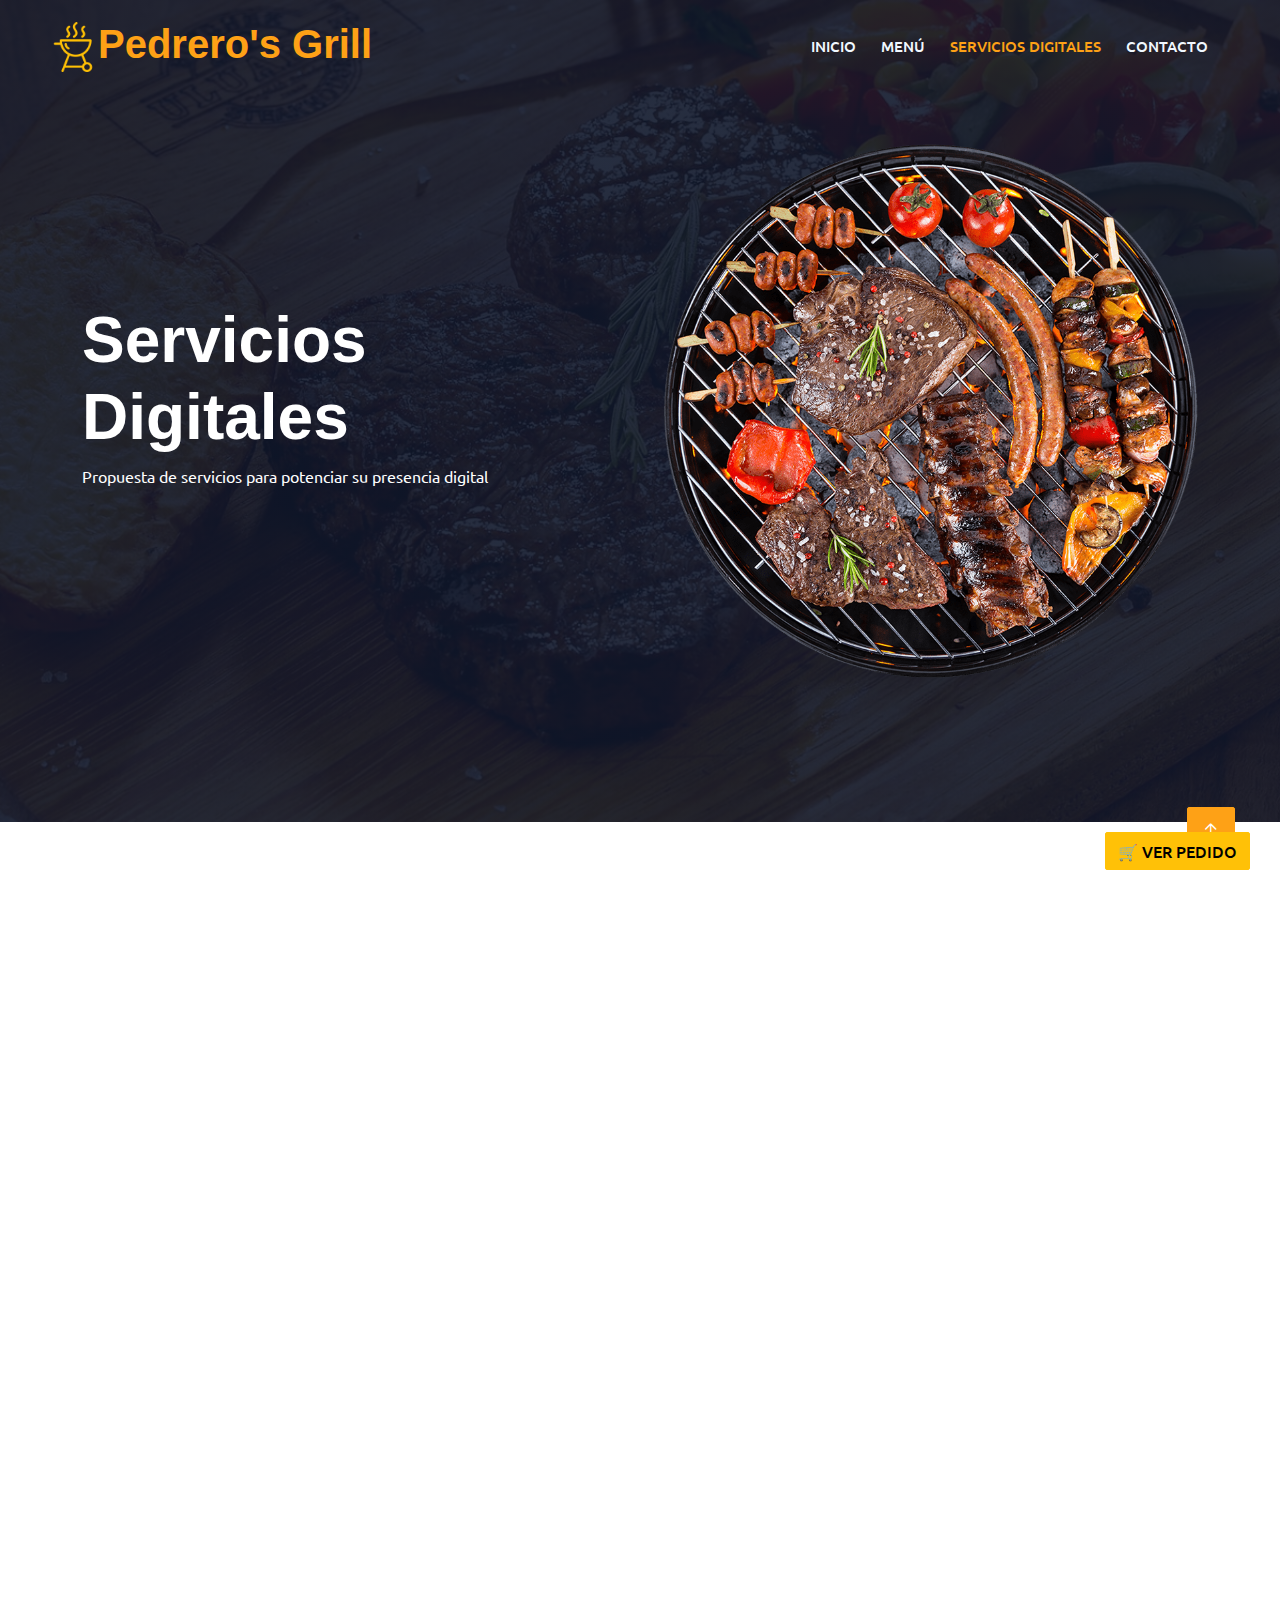
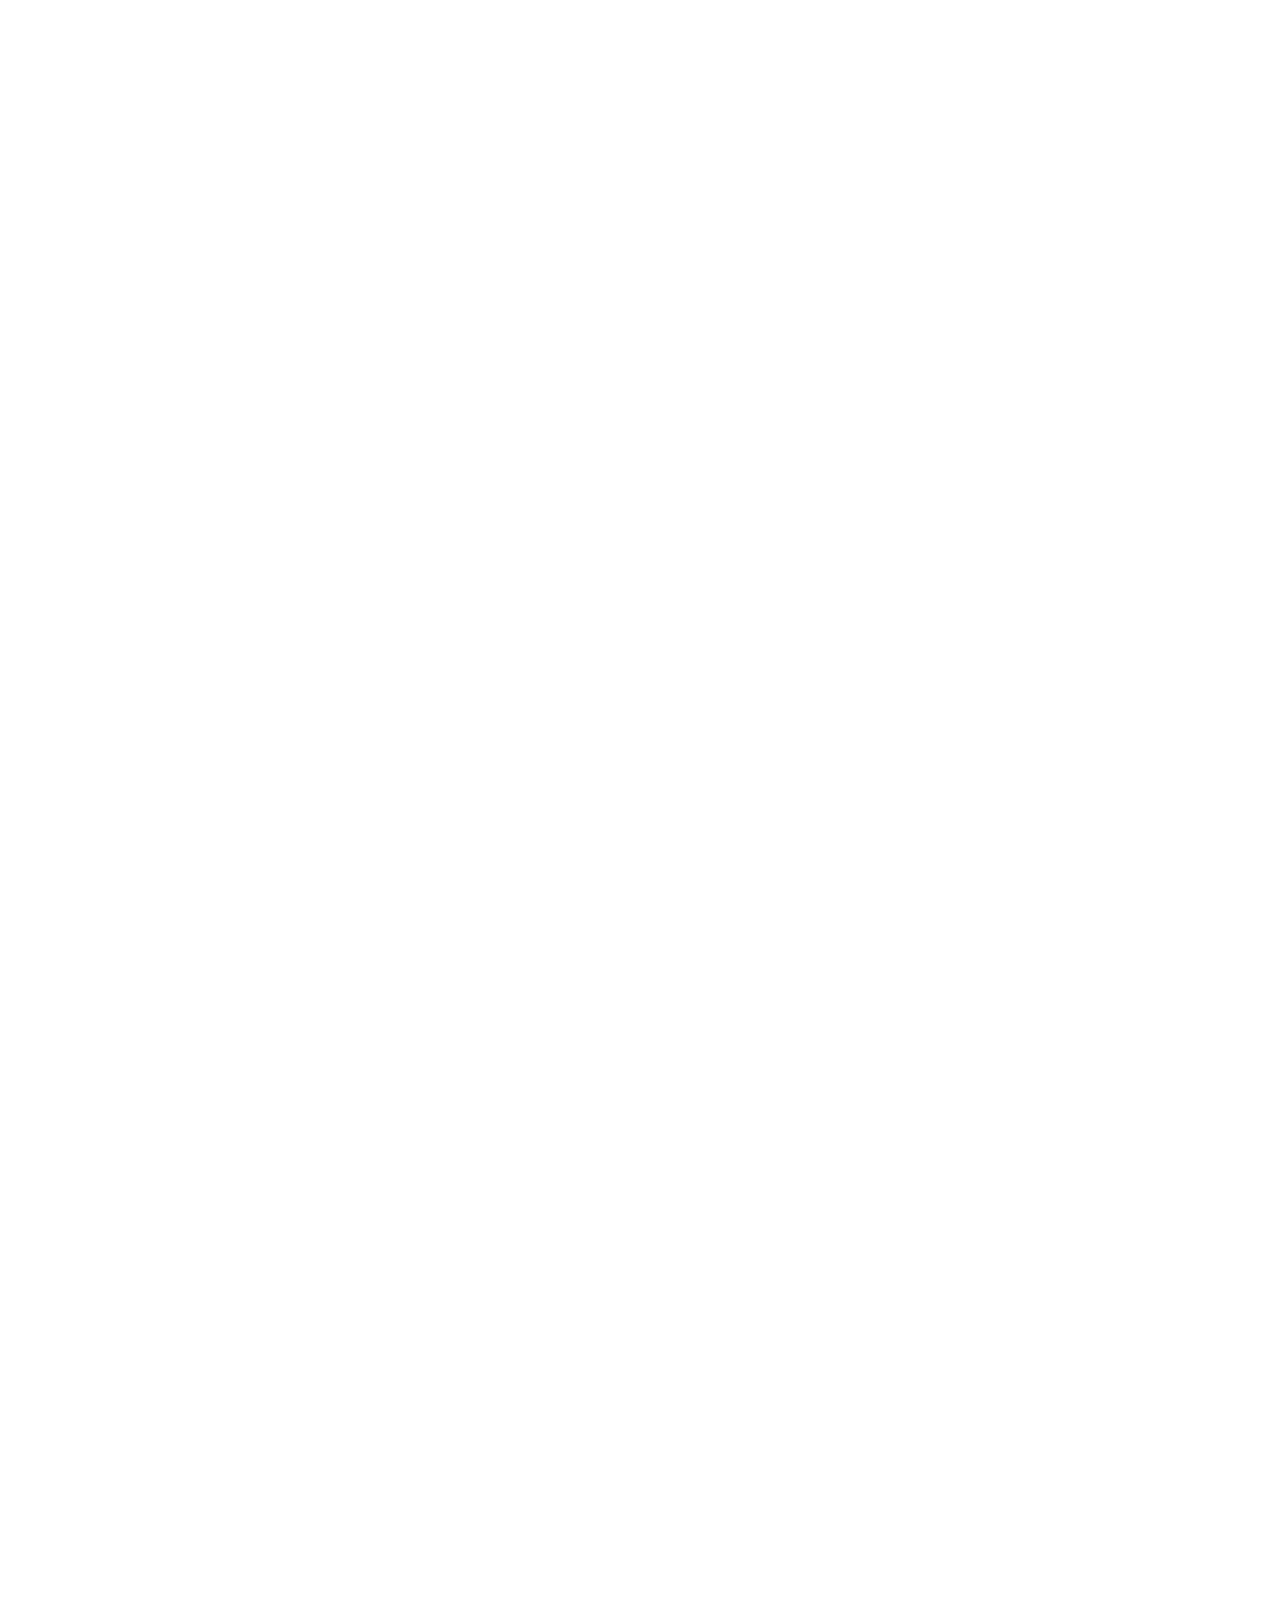
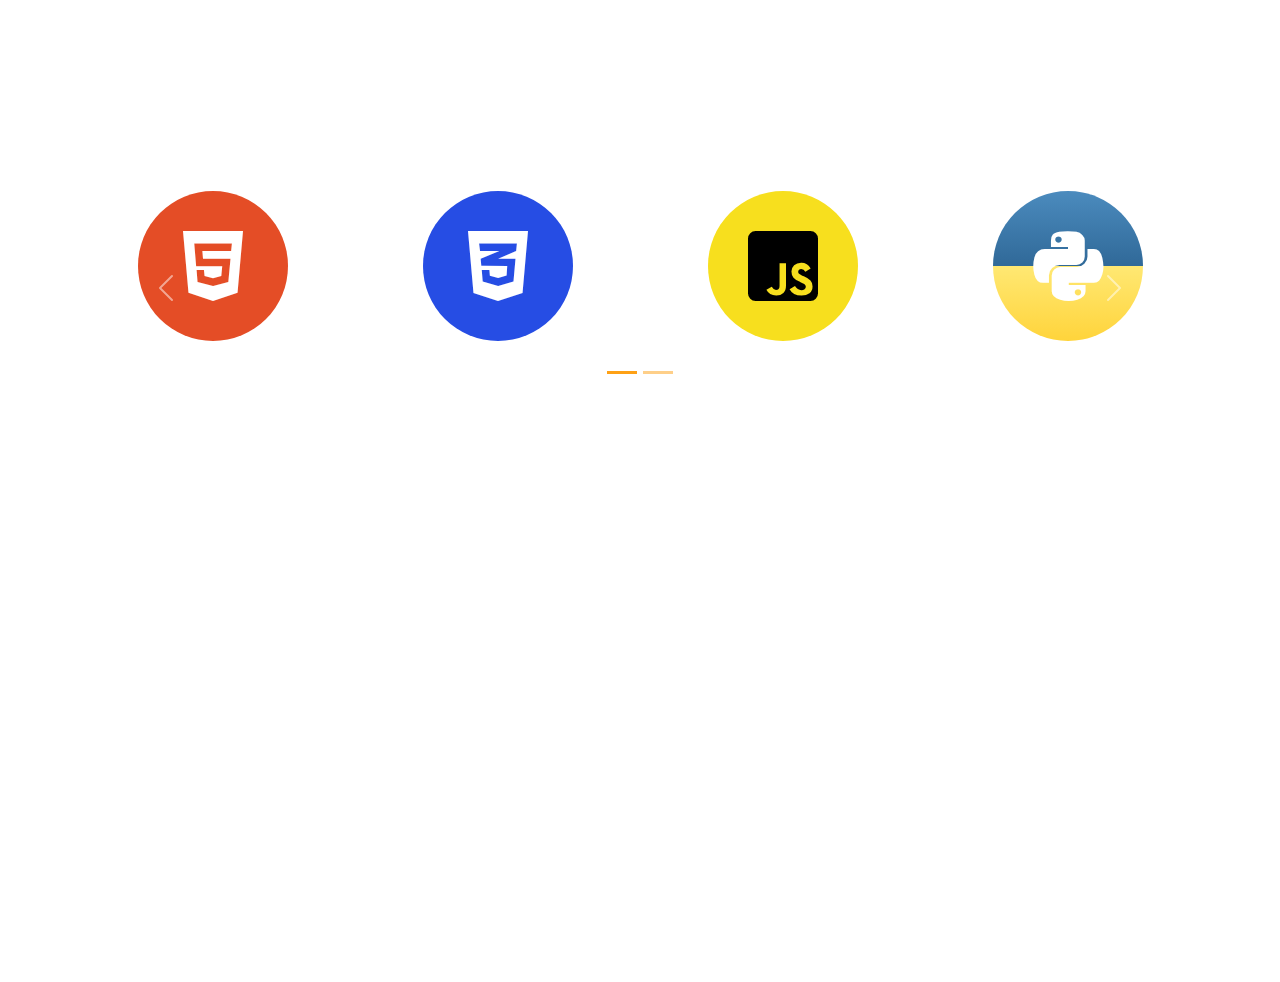
<file: precios.html>
<!DOCTYPE html>
<html lang="es">

<head>
    <meta charset="utf-8">
    <title>Servicios Digitales - Propuesta</title>
    <meta content="width=device-width, initial-scale=1.0" name="viewport">
    <meta content="" name="keywords">
    <meta content="" name="description">

    <!-- Favicon -->
    <link href="img/grill.ico" rel="icon">

    <!-- Google Web Fonts -->
    <link rel="preconnect" href="https://fonts.googleapis.com">
    <link rel="preconnect" href="https://fonts.gstatic.com" crossorigin>
    <link href="https://fonts.googleapis.com/css2?family=Ubuntu:wght@400;500;700&display=swap" rel="stylesheet">

    <!-- Icon Font Stylesheet -->
    <link href="https://cdnjs.cloudflare.com/ajax/libs/font-awesome/5.10.0/css/all.min.css" rel="stylesheet">
    <link href="https://cdn.jsdelivr.net/npm/bootstrap-icons@1.4.1/font/bootstrap-icons.css" rel="stylesheet">

    <!-- Libraries Stylesheet -->
    <link href="lib/animate/animate.min.css" rel="stylesheet">
    <link href="lib/owlcarousel/assets/owl.carousel.min.css" rel="stylesheet">
    <link href="lib/tempusdominus/css/tempusdominus-bootstrap-4.min.css" rel="stylesheet" />

    <!-- Customized Bootstrap Stylesheet -->
    <link href="css/bootstrap.min.css" rel="stylesheet">

    <!-- Template Stylesheet -->
    <link href="css/style.css" rel="stylesheet">
</head>

<body>
    <div class="container-xxl bg-white p-0">
        <!-- Spinner Start -->
        <div id="spinner" class="show bg-white position-fixed translate-middle w-100 vh-100 top-50 start-50 d-flex align-items-center justify-content-center">
            <div class="spinner-border text-primary" style="width: 3rem; height: 3rem;" role="status">
                <span class="sr-only">CARGANDO...</span>
            </div>
        </div>
        <!-- Spinner End -->

        <!-- Navbar & Hero Start -->
        <div class="container-xxl position-relative p-0" id="index">
            <nav class="navbar navbar-expand-lg navbar-dark bg-dark px-4 px-lg-5 py-3 py-lg-0">
                <a href="index.html" class="navbar-brand p-0">
                    <h1 class="text-primary m-0"><img src="img/grill.png" alt="logo bn" width="50px" height="50px">Pedrero's Grill</h1>
                </a>
                <button class="navbar-toggler" type="button" data-bs-toggle="collapse" data-bs-target="#navbarCollapse">
                    <span class="fa fa-bars"></span>
                </button>
                <div class="collapse navbar-collapse" id="navbarCollapse">
                    <div class="navbar-nav ms-auto py-0 pe-4">
                        <a href="index.html" class="nav-item nav-link">Inicio</a>
                        <a href="index.html#menux" class="nav-item nav-link">Menú</a>
                        <a href="precios.html" class="nav-item nav-link active">Servicios Digitales</a>
                        <a href="index.html#contact" class="nav-item nav-link">Contacto</a>
                    </div>
                </div>
            </nav>

            <div class="container-xxl py-5 bg-dark hero-header mb-5">
                <div class="container my-5 py-5">
                    <div class="row align-items-center g-5">
                        <div class="col-lg-6 text-center text-lg-start">
                            <h1 class="display-3 text-white animated slideInLeft">Servicios Digitales</h1>
                            <p class="text-white animated slideInLeft mb-4 pb-2">Propuesta de servicios para potenciar su presencia digital</p>
                        </div>
                        <div class="col-lg-6 text-center text-lg-end overflow-hidden">
                            <img class="img-fluid" src="img/hero2.png" alt="">
                        </div>
                    </div>
                </div>
            </div>
        </div>
        <!-- Navbar & Hero End -->

        <!-- Pricing Start -->
        <div class="container-xxl py-5">
            <div class="container">
                <div class="text-center wow fadeInUp" data-wow-delay="0.1s">
                    <h5 class="section-title ff-secondary text-center text-primary fw-normal">Propuesta</h5>
                    <h1 class="mb-5">Servicios Digitales para Pedrero's Grill</h1>
                </div>
                <div class="row g-4">
                    <!-- Categoría 1: Desarrollo Web -->
                    <div class="col-lg-4 col-md-6 wow fadeInUp" data-wow-delay="0.1s">
                        <div class="price-item">
                            <div class="border-bottom p-4">
                                <h5 class="text-primary fw-bold mb-0">Desarrollo Web</h5>
                            </div>
                            <div class="p-4">
                                <div class="d-flex justify-content-between mb-3">
                                    <span>Diseño de Sitio Web SEO</span>
                                    <span class="text-primary fw-bold">$6,000</span>
                                </div>
                                <div class="d-flex justify-content-between mb-3">
                                    <span>Dominio + Hosting + SSL + Correo</span>
                                    <span class="text-primary fw-bold">$3,000</span>
                                </div>
                               
                                <p class="small text-muted mt-3">* Desarrollo 100% personalizado con HTML, CSS y JavaScript</p>
                            </div>
                        </div>
                    </div>
                    
                    <!-- Categoría 2: Redes Sociales -->
                    <div class="col-lg-4 col-md-6 wow fadeInUp" data-wow-delay="0.3s">
                        <div class="price-item">
                            <div class="border-bottom p-4">
                                <h5 class="text-primary fw-bold mb-0">Redes Sociales</h5>
                            </div>
                            <div class="p-4">
                                <div class="d-flex justify-content-between mb-3">
                                    <span>Creación de cuentas (FB, IG, TikTok)</span>
                                    <span class="text-primary fw-bold">$6,000</span>
                                </div>
                                <div class="d-flex justify-content-between mb-3">
                                    <span>Integración con Facebook Business</span>
                                    <span class="text-primary fw-bold">Incluido</span>
                                </div>
                                <div class="d-flex justify-content-between mb-3">
                                    <span>Automatización de Mensajes</span>
                                    <span class="text-primary fw-bold">Incluido</span>
                                </div>
                                <div class="d-flex justify-content-between mb-3">
                                    <span>Botón de pedidos en Línea</span>
                                    <span class="text-primary fw-bold">$5,000</span>
                                </div>
                                <div class="d-flex justify-content-between mb-3">
                                    <span>Publicación en Google</span>
                                    <span class="text-primary fw-bold">Incluido</span>
                                </div>
                            </div>
                        </div>
                    </div>
                    
                    <!-- Categoría 3: E-commerce -->
                    <div class="col-lg-4 col-md-6 wow fadeInUp" data-wow-delay="0.5s">
                        <div class="price-item">
                            <div class="border-bottom p-4">
                                <h5 class="text-primary fw-bold mb-0">Tienda en Línea</h5>
                            </div>
                            <div class="p-4">
                                <div class="d-flex justify-content-between mb-3">
                                    <span>Desarrollo de Tienda en Línea</span>
                                    <span class="text-primary fw-bold">$18,000</span>
                                </div>
                                <div class="d-flex justify-content-between mb-3">
                                    <span>Pasarela de Pagos</span>
                                    <span class="text-primary fw-bold">Incluido</span>
                                </div>
                                <div class="d-flex justify-content-between mb-3">
                                    <span>Integración de Cuentas Bancarias</span>
                                    <span class="text-primary fw-bold">Incluido</span>
                                </div>
                                <div class="d-flex justify-content-between mb-3">
                                    <span>Sistema de Envíos</span>
                                    <span class="text-primary fw-bold">Incluido</span>
                                </div>
                            </div>
                        </div>
                    </div>
                </div>
            </div>
        </div>
        <!-- Pricing End -->

        <!-- Paquete Completo Start -->
        <div class="container-xxl py-5">
            <div class="container">
                <div class="text-center wow fadeInUp" data-wow-delay="0.1s">
                    <h5 class="section-title ff-secondary text-center text-primary fw-normal">Oferta Especial</h5>
                    <h1 class="mb-5">Paquete Completo</h1>
                </div>
                <div class="row g-4 justify-content-center">
                    <div class="col-lg-8 col-md-10 wow fadeInUp" data-wow-delay="0.3s">
                        <div class="price-item border border-primary">
                            <div class="bg-primary border-bottom p-4">
                                <h5 class="text-white fw-bold mb-0">Solución Digital Integral</h5>
                            </div>
                            <div class="p-4">
                                <p class="mb-4">Todo lo que necesita para establecer una presencia digital completa para su negocio:</p>
                                <div class="d-flex justify-content-between mb-3">
                                    <span>Sitio Web Personalizado SEO</span>
                                    <span class="text-primary fw-bold"><i class="fa fa-check text-primary me-2"></i></span>
                                </div>
                                <div class="d-flex justify-content-between mb-3">
                                    <span>Dominio + Hosting + SSL + Correo</span>
                                    <span class="text-primary fw-bold"><i class="fa fa-check text-primary me-2"></i></span>
                                </div>
                                <div class="d-flex justify-content-between mb-3">
                                    <span>Configuración de Redes Sociales</span>
                                    <span class="text-primary fw-bold"><i class="fa fa-check text-primary me-2"></i></span>
                                </div>
                                <div class="d-flex justify-content-between mb-3">
                                    <span>Integración con Facebook Business</span>
                                    <span class="text-primary fw-bold"><i class="fa fa-check text-primary me-2"></i></span>
                                </div>
                                <div class="d-flex justify-content-between mb-3">
                                    <span>Automatización de Mensajes</span>
                                    <span class="text-primary fw-bold"><i class="fa fa-check text-primary me-2"></i></span>
                                </div>
                                <div class="d-flex justify-content-between mb-3">
                                    <span>Botón de Pedidos en Línea</span>
                                    <span class="text-primary fw-bold"><i class="fa fa-check text-primary me-2"></i></span>
                                </div>
                                <div class="d-flex justify-content-between mb-4">
                                    <span>Publicación en Google</span>
                                    <span class="text-primary fw-bold"><i class="fa fa-check text-primary me-2"></i></span>
                                </div>
                                <div class="d-flex justify-content-between mb-4 pt-2 border-top">
                                    <h5 class="fw-bold">Precio Total</h5>
                                    <h5 class="text-primary fw-bold">$18,000</h5>
                                </div>
                                <a href="index.html#contact" class="btn btn-primary py-3 px-5 w-100">Llamar a piri Ahora</a>
                            </div>
                        </div>
                    </div>
                </div>
            </div>
        </div>
        <!-- Paquete Completo End -->

        <!-- Menú en Línea Start -->
        <div class="container-xxl py-5">
            <div class="container">
                <div class="text-center wow fadeInUp" data-wow-delay="0.1s">
                    <h5 class="section-title ff-secondary text-center text-primary fw-normal">Funcionalidades</h5>
                    <h1 class="mb-5">Botón de Pedidos en Línea</h1>
                </div>
                <div class="row g-4">
                    <div class="col-lg-12">
                        <div class="wow fadeInUp" data-wow-delay="0.1s">
                            <p class="mb-4 text-center">Nuestro botón de menú en línea ofrece una experiencia completa similar a plataformas como Uber Eats, pero totalmente personalizada para su negocio y sin comisiones.</p>
                        </div>
                    </div>
                </div>
                <div class="row g-4 mt-2">
                    <div class="col-lg-4 col-md-6 wow fadeInUp" data-wow-delay="0.1s">
                        <div class="service-item rounded pt-3">
                            <div class="p-4">
                                <i class="fa fa-3x fa-utensils text-primary mb-4"></i>
                                <h5>Menú Digital Completo</h5>
                                <p>Visualización atractiva de todos sus platillos con imágenes, descripciones detalladas y precios actualizables.</p>
                            </div>
                        </div>
                    </div>
                    <div class="col-lg-4 col-md-6 wow fadeInUp" data-wow-delay="0.3s">
                        <div class="service-item rounded pt-3">
                            <div class="p-4">
                                <i class="fa fa-3x fa-plus-circle text-primary mb-4"></i>
                                <h5>Opciones y Extras</h5>
                                <p>Personalización de pedidos con ingredientes adicionales, tamaños, y preferencias especiales.</p>
                            </div>
                        </div>
                    </div>
                    <div class="col-lg-4 col-md-6 wow fadeInUp" data-wow-delay="0.5s">
                        <div class="service-item rounded pt-3">
                            <div class="p-4">
                                <i class="fa fa-3x fa-credit-card text-primary mb-4"></i>
                                <h5>Pago en Línea</h5>
                                <p>Integración segura con múltiples métodos de pago: tarjetas, transferencias y efectivo.</p>
                            </div>
                        </div>
                    </div>
                    <div class="col-lg-4 col-md-6 wow fadeInUp" data-wow-delay="0.1s">
                        <div class="service-item rounded pt-3">
                            <div class="p-4">
                                <i class="fa fa-3x fa-map-marker-alt text-primary mb-4"></i>
                                <h5>Dirección y Entrega</h5>
                                <p>Gestión de direcciones de entrega con cálculo automático de distancias y costos de envío.</p>
                            </div>
                        </div>
                    </div>
                    <div class="col-lg-4 col-md-6 wow fadeInUp" data-wow-delay="0.3s">
                        <div class="service-item rounded pt-3">
                            <div class="p-4">
                                <i class="fa fa-3x fa-cogs text-primary mb-4"></i>
                                <h5>Panel de Control</h5>
                                <p>Administración completa del menú, precios, disponibilidad y promociones en tiempo real.</p>
                            </div>
                        </div>
                    </div>
                    <div class="col-lg-4 col-md-6 wow fadeInUp" data-wow-delay="0.5s">
                        <div class="service-item rounded pt-3">
                            <div class="p-4">
                                <i class="fa fa-3x fa-sync text-primary mb-4"></i>
                                <h5>Automatización Completa</h5>
                                <p>Notificaciones automáticas, seguimiento de pedidos y sistema de fidelización de clientes.</p>
                            </div>
                        </div>
                    </div>
                </div>
                <div class="row mt-4">
                    <div class="col-12 text-center wow fadeInUp" data-wow-delay="0.1s">
                        <p class="mb-4">El botón se integra perfectamente en su sitio web, Facebook e Instagram, creando una experiencia unificada para sus clientes.</p>
                        <a href="index.html#contact" class="btn btn-primary py-3 px-5">Solicitar Demostración</a>
                    </div>
                </div>
            </div>
        </div>
        <!-- Menú en Línea End -->

        <!-- Tecnologías Start -->
        <div class="container-xxl py-5">
            <div class="container">
                <div class="text-center wow fadeInUp" data-wow-delay="0.1s">
                    <h5 class="section-title ff-secondary text-center text-primary fw-normal">Tecnologías</h5>
                    <h1 class="mb-5">Nuestro Stack Tecnológico</h1>
                </div>
                
                <!-- Carrusel de Tecnologías -->
                <div id="techCarousel" class="carousel slide" data-bs-ride="carousel">
                    <div class="carousel-inner">
                        <!-- Primer grupo de tecnologías -->
                        <div class="carousel-item active">
                            <div class="row g-4 justify-content-center">
                                <div class="col-md-3 col-6 text-center">
                                    <div class="rounded-circle overflow-hidden d-flex justify-content-center align-items-center mx-auto" style="height: 150px; width: 150px; background-color: #E44D26;">
                                        <i class="fab fa-html5 fa-5x text-white"></i>
                                    </div>
                                </div>
                                <div class="col-md-3 col-6 text-center">
                                    <div class="rounded-circle overflow-hidden d-flex justify-content-center align-items-center mx-auto" style="height: 150px; width: 150px; background-color: #264DE4;">
                                        <i class="fab fa-css3-alt fa-5x text-white"></i>
                                    </div>
                                </div>
                                <div class="col-md-3 col-6 text-center">
                                    <div class="rounded-circle overflow-hidden d-flex justify-content-center align-items-center mx-auto" style="height: 150px; width: 150px; background-color: #F7DF1E;">
                                        <i class="fab fa-js-square fa-5x" style="color: #000;"></i>
                                    </div>
                                </div>
                                <div class="col-md-3 col-6 text-center">
                                    <div class="rounded-circle overflow-hidden d-flex justify-content-center align-items-center mx-auto" style="height: 150px; width: 150px; background: linear-gradient(to bottom, #4B8BBE 0%, #306998 50%, #FFE873 50%, #FFD43B 100%);">
                                        <i class="fab fa-python fa-5x text-white"></i>
                                    </div>
                                </div>
                            </div>
                        </div>
                        
                        <!-- Segundo grupo de tecnologías -->
                        <div class="carousel-item">
                            <div class="row g-4 justify-content-center">
                                <div class="col-md-3 col-6 text-center">
                                    <div class="rounded-circle overflow-hidden d-flex justify-content-center align-items-center mx-auto" style="height: 150px; width: 150px; background-color: #CC342D;">
                                        <i class="fas fa-gem fa-5x text-white"></i>
                                    </div>
                                </div>
                                <div class="col-md-3 col-6 text-center">
                                    <div class="rounded-circle overflow-hidden d-flex justify-content-center align-items-center mx-auto" style="height: 150px; width: 150px; background-color: #CC0000;">
                                        <i class="fab fa-rails fa-5x text-white"></i>
                                    </div>
                                </div>
                                <div class="col-md-3 col-6 text-center">
                                    <div class="rounded-circle overflow-hidden d-flex justify-content-center align-items-center mx-auto" style="height: 150px; width: 150px; background-color: #00599C;">
                                        <div class="text-white" style="font-size: 3.5rem; font-weight: bold;">C++</div>
                                    </div>
                                </div>
                                <div class="col-md-3 col-6 text-center">
                                    <div class="rounded-circle overflow-hidden d-flex justify-content-center align-items-center mx-auto" style="height: 150px; width: 150px; background-color: #777BB4;">
                                        <i class="fab fa-php fa-5x text-white"></i>
                                    </div>
                                </div>
                            </div>
                        </div>
                    </div>
                    
                    <!-- Controles del carrusel -->
                    <button class="carousel-control-prev" type="button" data-bs-target="#techCarousel" data-bs-slide="prev">
                        <span class="carousel-control-prev-icon" aria-hidden="true"></span>
                        <span class="visually-hidden">Anterior</span>
                    </button>
                    <button class="carousel-control-next" type="button" data-bs-target="#techCarousel" data-bs-slide="next">
                        <span class="carousel-control-next-icon" aria-hidden="true"></span>
                        <span class="visually-hidden">Siguiente</span>
                    </button>
                    
                    <!-- Indicadores del carrusel -->
                    <div class="carousel-indicators" style="position: relative; margin-top: 20px;">
                        <button type="button" data-bs-target="#techCarousel" data-bs-slide-to="0" class="active bg-primary" aria-current="true" aria-label="Slide 1"></button>
                        <button type="button" data-bs-target="#techCarousel" data-bs-slide-to="1" class="bg-primary" aria-label="Slide 2"></button>
                    </div>
                </div>
                <!-- Fin del Carrusel -->
                
            </div>
        </div>
        <!-- Tecnologías End -->

        <!-- Footer Start -->
        <div class="container-fluid bg-dark text-light footer pt-5 mt-5 wow fadeIn" data-wow-delay="0.1s">
            <div class="container py-5">
                <div class="row g-5">
                    <div class="col-lg-6 col-md-6">
                        <h4 class="section-title ff-secondary text-start text-primary fw-normal mb-4">Contacto</h4>
                        <p class="mb-2"><i class="fa fa-map-marker-alt me-3"></i>16 de septiembre y Andrés García Col Primero de Mayo 86290</p>
                        <p class="mb-2"><i class="fa fa-phone-alt me-3"></i>+993 133 2189</p>
                        <a href="tel:9932171855" class="btn btn-primary py-2 px-4 mb-3"><i class="fa fa-phone-alt me-2"></i>Llamar ahora: 993 217 1855</a>
                        <div class="d-flex pt-2">
                            <a class="btn btn-outline-light btn-social" href="https://www.facebook.com/mario.pedrerohaddad"><i class="fab fa-facebook-f"></i></a>
                            <a class="btn btn-outline-light btn-social" href=""><i class="fab fa-youtube"></i></a>
                            <a class="btn btn-outline-light btn-social" href="https://www.instagram.com/mpedrero1/"><i class="fab fa-instagram"></i></a>
                        </div>
                    </div>
                    <div class="col-lg-6 col-md-6">
                        <h4 class="section-title ff-secondary text-start text-primary fw-normal mb-4">Horarios</h4>
                        <h5 class="text-light fw-normal">Lunes a Viernes</h5>
                        <p>9:00 AM - 6:00 PM</p>
                        <h5 class="text-light fw-normal">Sábados</h5>
                        <p>10:00 AM - 2:00 PM</p>
                        <h5 class="text-light fw-normal">Domingos</h5>
                        <p>Cerrado</p>
                    </div>
                </div>
            </div>
            <div class="container">
                <div class="copyright">
                    <div class="row">
                        <div class="col-md-6 text-center text-md-start mb-3 mb-md-0">
                            &copy; The Unknown Shopper
                            
                            Powered by <a class="border-bottom" href="https://unknownshoppers.com">The Unknown Shopper</a>
                        </div>
                    </div>
                </div>
            </div>
        </div>
        <!-- Footer End -->

        <!-- Back to Top -->
        <a href="#" class="btn btn-lg btn-primary btn-lg-square back-to-top"><i class="bi bi-arrow-up"></i></a>
    </div>

    <!-- JavaScript Libraries -->
    <script src="https://code.jquery.com/jquery-3.4.1.min.js"></script>
    <script src="https://cdn.jsdelivr.net/npm/bootstrap@5.0.0/dist/js/bootstrap.bundle.min.js"></script>
    <script src="lib/wow/wow.min.js"></script>
    <script src="lib/easing/easing.min.js"></script>
    <script src="lib/waypoints/waypoints.min.js"></script>
    <script src="lib/counterup/counterup.min.js"></script>
    <script src="lib/owlcarousel/owl.carousel.min.js"></script>
    <script src="lib/tempusdominus/js/moment.min.js"></script>
    <script src="lib/tempusdominus/js/moment-timezone.min.js"></script>
    <script src="lib/tempusdominus/js/tempusdominus-bootstrap-4.min.js"></script>

    <!-- Template Javascript -->
    <script src="js/main.js"></script>
</body>

</html>
</file>
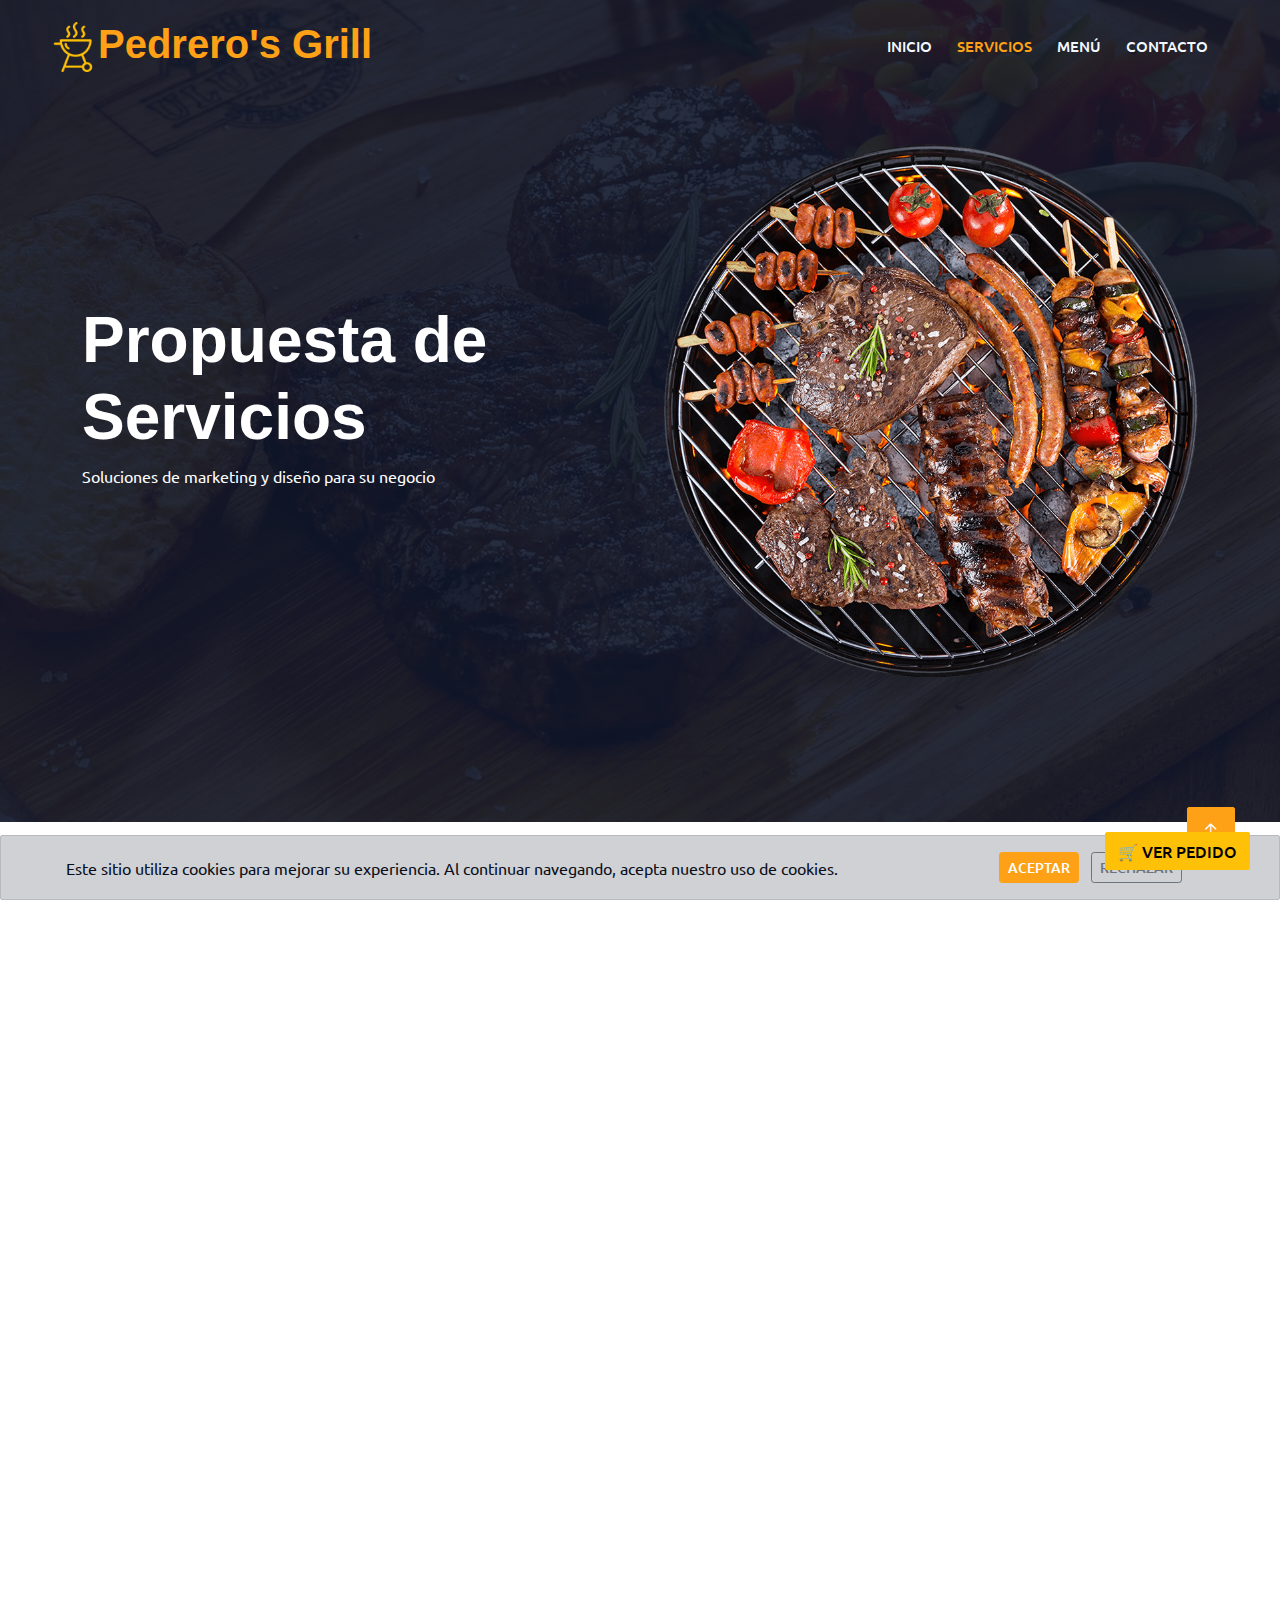
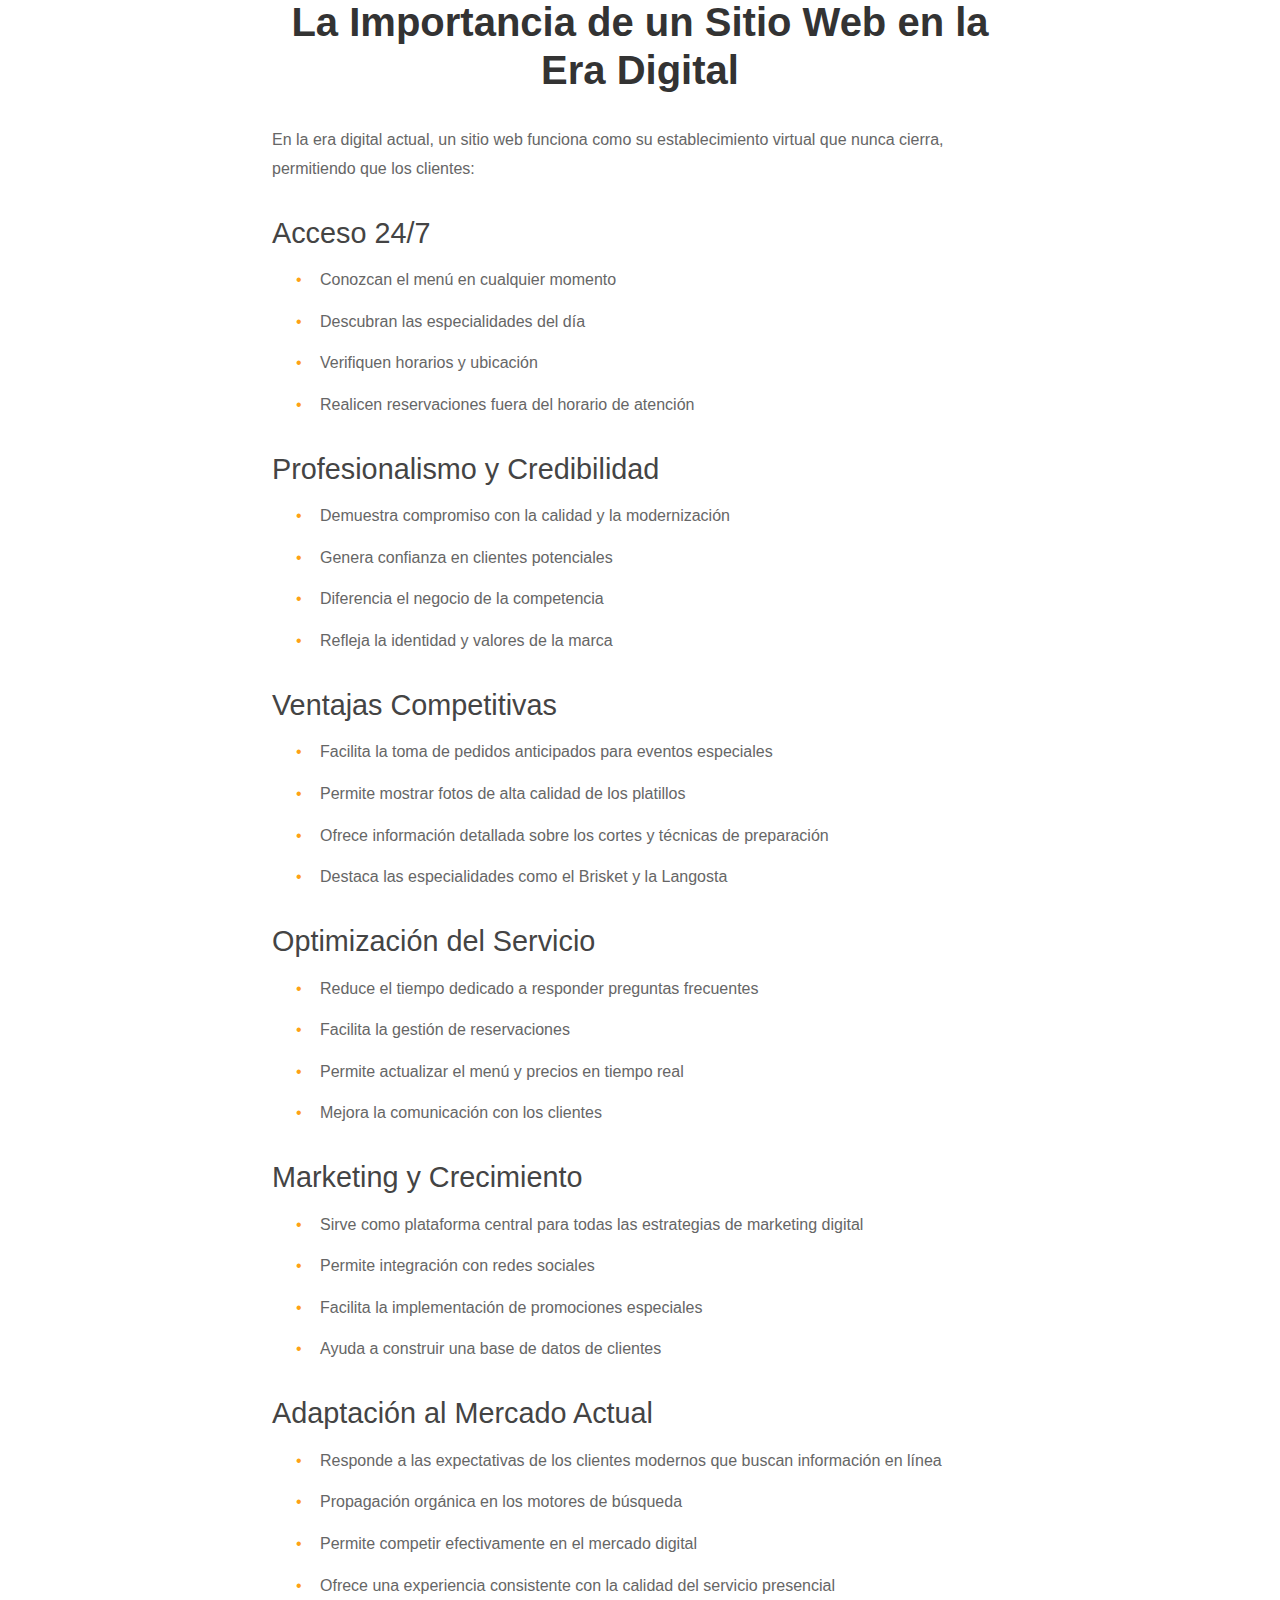
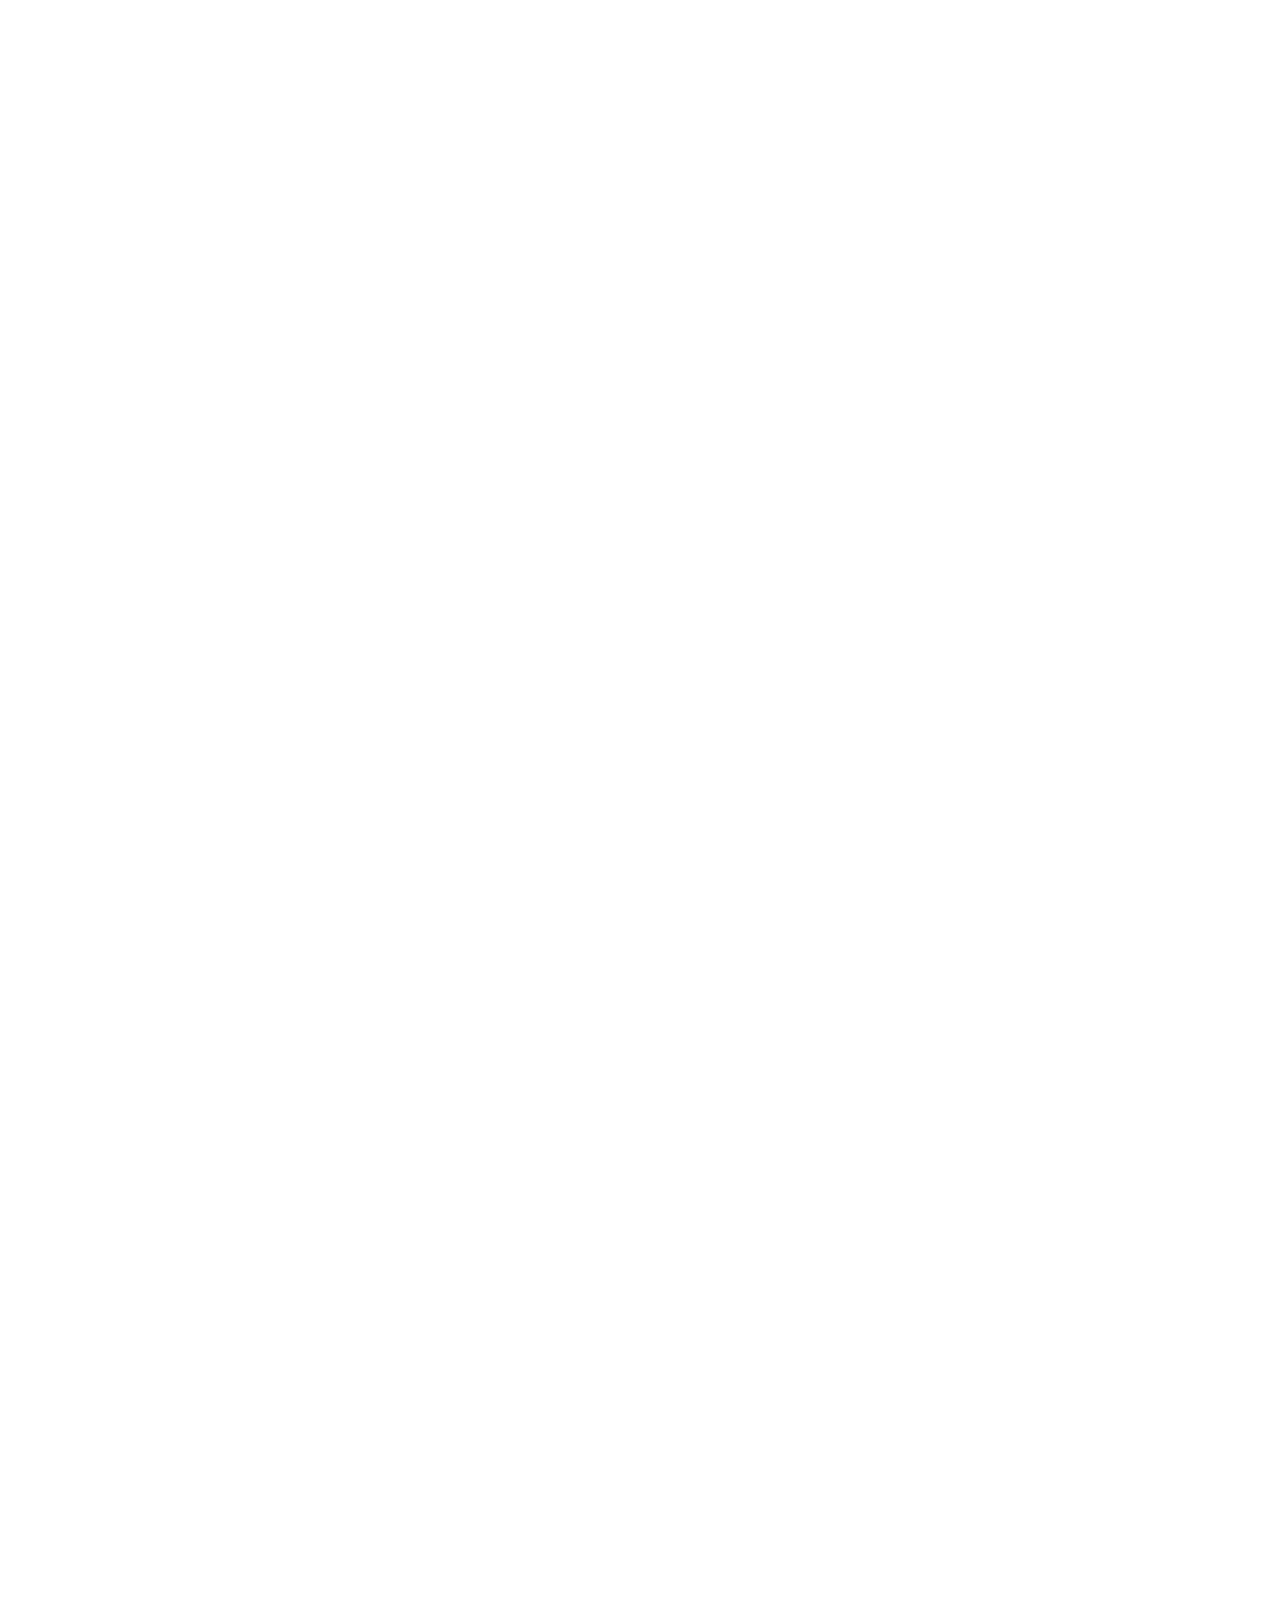
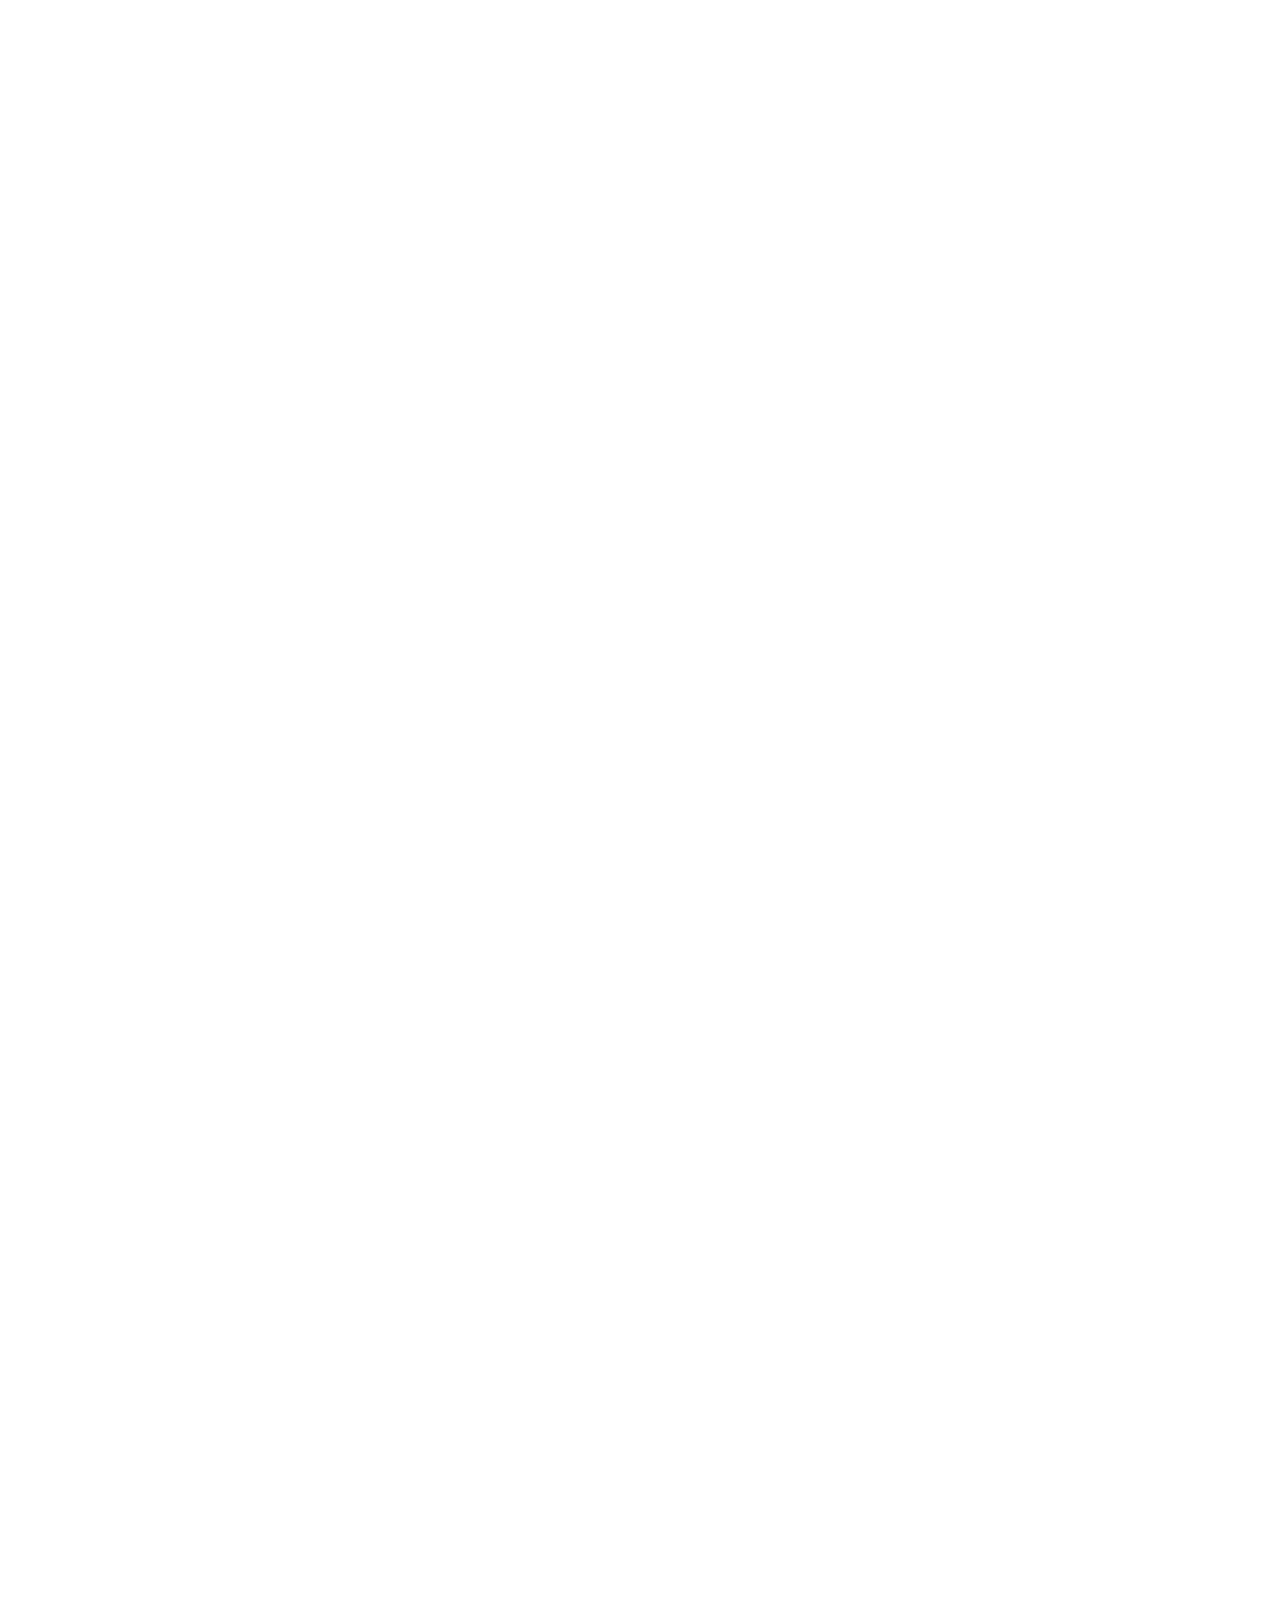
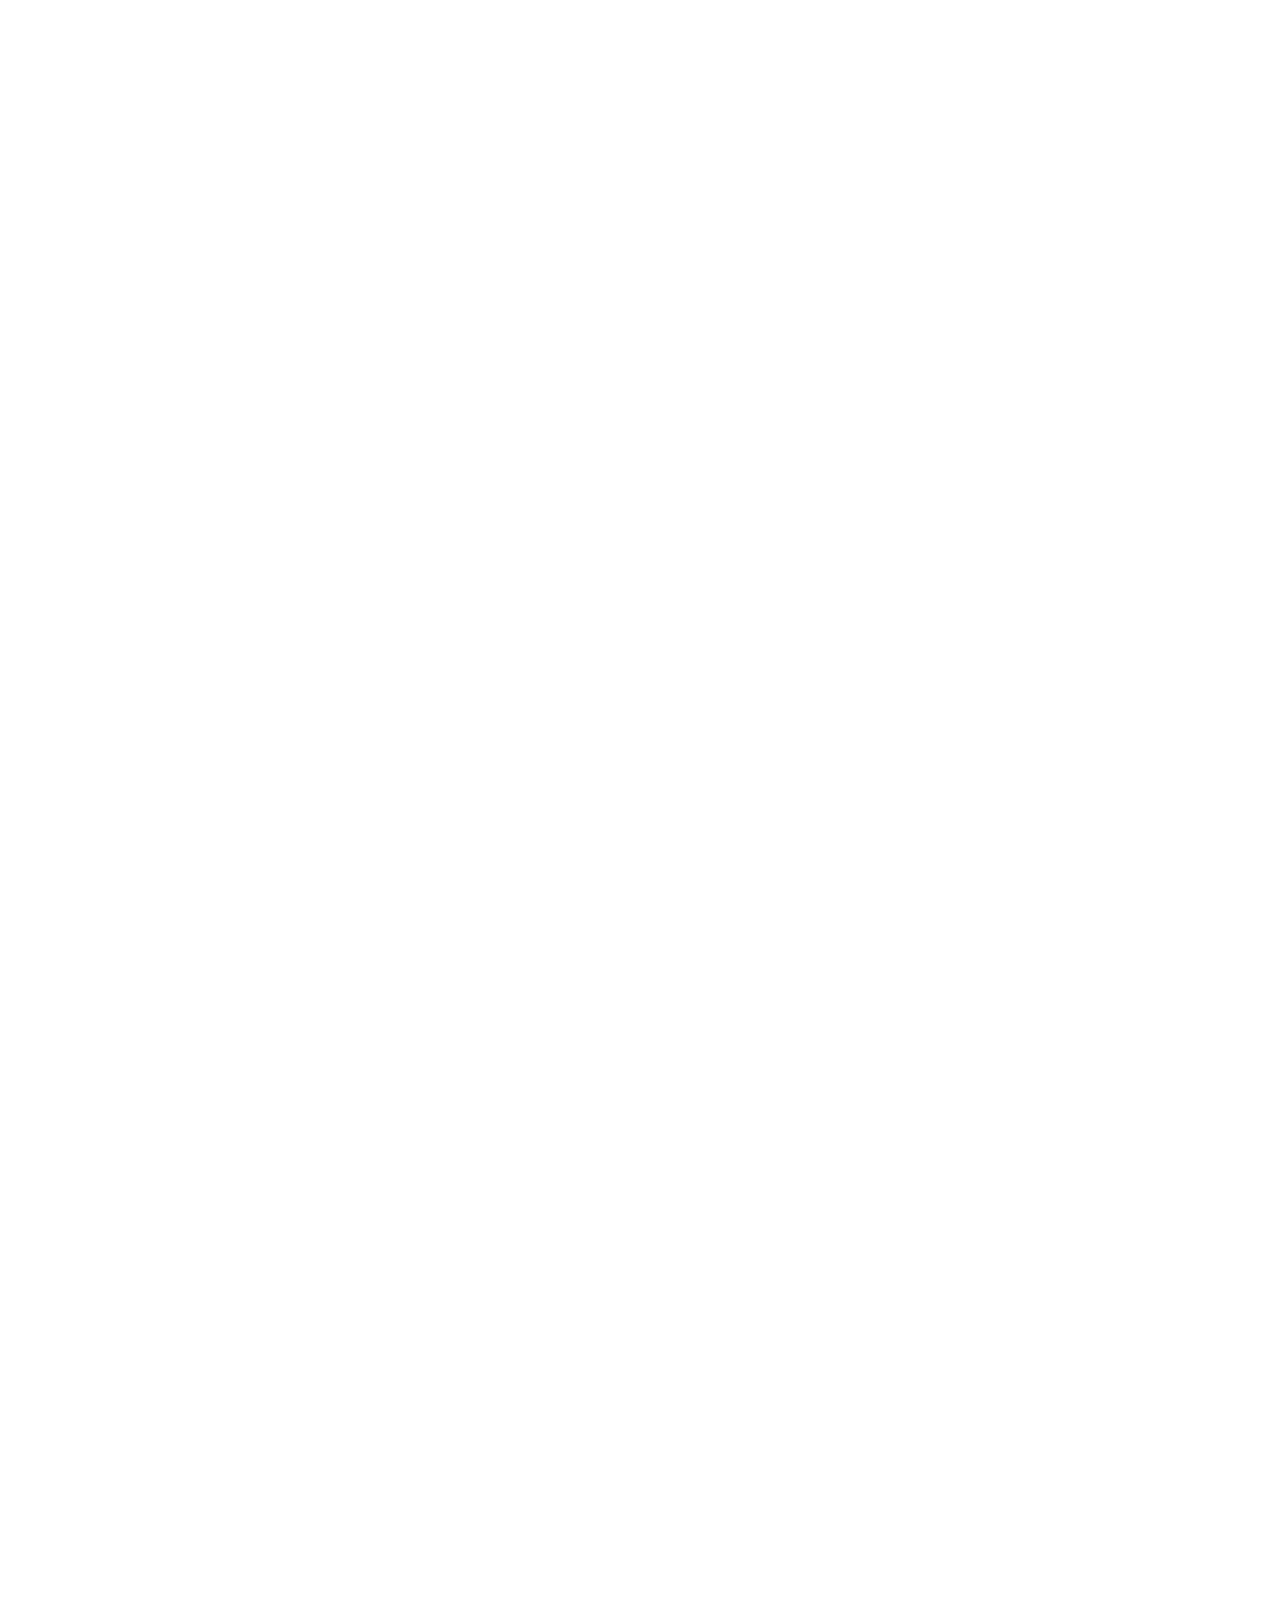
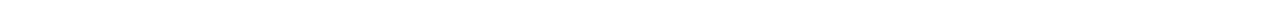
<file: propuesta.html>
<!DOCTYPE html>
<html lang="es">

<head>
    <meta charset="utf-8">
    <title>Propuesta de servicios - Pedrero's Grill</title>
    <meta content="width=device-width, initial-scale=1.0" name="viewport">
    <meta content="" name="keywords">
    <meta content="" name="description">

    <!-- Favicon -->
    <link href="img/grill.ico" rel="icon">

    <!-- Google Web Fonts -->
    <link rel="preconnect" href="https://fonts.googleapis.com">
    <link rel="preconnect" href="https://fonts.gstatic.com" crossorigin>
    <link href="https://fonts.googleapis.com/css2?family=Ubuntu:wght@400;500;700&display=swap" rel="stylesheet">

    <!-- Icon Font Stylesheet -->
    <link href="https://cdnjs.cloudflare.com/ajax/libs/font-awesome/5.10.0/css/all.min.css" rel="stylesheet">
    <link href="https://cdn.jsdelivr.net/npm/bootstrap-icons@1.4.1/font/bootstrap-icons.css" rel="stylesheet">

    <!-- Libraries Stylesheet -->
    <link href="lib/animate/animate.min.css" rel="stylesheet">
    <link href="lib/owlcarousel/assets/owl.carousel.min.css" rel="stylesheet">
    <link href="lib/tempusdominus/css/tempusdominus-bootstrap-4.min.css" rel="stylesheet" />

    <!-- Customized Bootstrap Stylesheet -->
    <link href="css/bootstrap.min.css" rel="stylesheet">

    <!-- Template Stylesheet -->
    <link href="css/style.css" rel="stylesheet">
</head>

<body>
    <div class="container-xxl bg-white p-0">
        <!-- Spinner Start -->
        <div id="spinner" class="show bg-white position-fixed translate-middle w-100 vh-100 top-50 start-50 d-flex align-items-center justify-content-center">
            <div class="spinner-border text-primary" style="width: 3rem; height: 3rem;" role="status">
                <span class="sr-only">CARGANDO...</span>
            </div>
        </div>
        <!-- Spinner End -->

        <!-- Navbar & Hero Start -->
        <div class="container-xxl position-relative p-0" id="index">
            <nav class="navbar navbar-expand-lg navbar-dark bg-dark px-4 px-lg-5 py-3 py-lg-0">
                <a href="index.html" class="navbar-brand p-0">
                    <h1 class="text-primary m-0"><img src="img/grill.png" alt="logo bn" width="50px" height="50px">Pedrero's Grill</h1>
                </a>
                <button class="navbar-toggler" type="button" data-bs-toggle="collapse" data-bs-target="#navbarCollapse">
                    <span class="fa fa-bars"></span>
                </button>
                <div class="collapse navbar-collapse" id="navbarCollapse">
                    <div class="navbar-nav ms-auto py-0 pe-4">
                        <a href="index.html" class="nav-item nav-link">Inicio</a>
                        <a href="#servicios" class="nav-item nav-link active">Servicios</a>
                        <a href="index.html#menux" class="nav-item nav-link">Menú</a>
                        <a href="index.html#contact" class="nav-item nav-link">Contacto</a>
                    </div>
                </div>
            </nav>

            <div class="container-xxl py-5 bg-dark hero-header mb-5">
                <div class="container my-5 py-5">
                    <div class="row align-items-center g-5">
                        <div class="col-lg-6 text-center text-lg-start">
                            <h1 class="display-3 text-white animated slideInLeft">Propuesta de<br>Servicios</h1>
                            <p class="text-white animated slideInLeft mb-4 pb-2">Soluciones de marketing y diseño para su negocio</p>
                        </div>
                        <div class="col-lg-6 text-center text-lg-end overflow-hidden">
                            <img class="img-fluid" src="img/hero2.png" alt="">
                        </div>
                    </div>
                </div>
            </div>
        </div>
        <!-- Navbar & Hero End -->

        <!-- Servicios Start -->
        <div class="container-xxl py-5" id="servicios">
            <div class="container">
                <div class="text-center wow fadeInUp" data-wow-delay="0.1s">
                    <h5 class="section-title ff-secondary text-center text-primary fw-normal">Nuestros Servicios</h5>
                    <h1 class="mb-5">Propuesta de Servicios</h1>
                </div>
                <div class="row g-4">
                    <div class="col-lg-4 col-md-6 wow fadeInUp" data-wow-delay="0.1s">
                        <div class="service-item rounded pt-3">
                            <div class="p-4">
                                <i class="fa fa-3x fa-globe text-primary mb-4"></i>
                                <h5>Social Media</h5>
                                <p>Gestión profesional de redes sociales para aumentar su presencia digital</p>
                                <p>Automatización de respuestas, información, pedidos, etc.</p>
                            </div>
                        </div>
                    </div>
                    <div class="col-lg-4 col-md-6 wow fadeInUp" data-wow-delay="0.3s">
                        <div class="service-item rounded pt-3">
                            <div class="p-4">
                                <i class="fa fa-3x fa-laptop-code text-primary mb-4"></i>
                                <h5>Sitio web</h5>
                                <p>Desarrollo de sitios web y tiendas en línea para su negocio</p>
                                <p>Sistema de pedidos y facturación en línea</p>

                            </div>
                        </div>
                    </div>
                    <div class="col-lg-4 col-md-6 wow fadeInUp" data-wow-delay="0.5s">
                        <div class="service-item rounded pt-3">
                            <div class="p-4">
                                <i class="fa fa-3x fa-paint-brush text-primary mb-4"></i>
                                <h5>Diseño de marca</h5>
                                <p>Creación de un manual de identidad gráfica a partir de los requerimientos del cliente para su uso institucional en impresos y medios digitales.</p>
                            </div>
                        </div>
                    </div>
                </div>
            </div>
        </div>
        <!-- Servicios End -->

   

        <!-- Desarrollo Web Start -->
        <div class="container-xxl py-5">
            <div class="container">
                <div class="text-center wow fadeInUp" data-wow-delay="0.1s">
                    <h5 class="section-title ff-secondary text-center text-primary fw-normal">Desarrollo Web</h5>
                    <h1 class="mb-5">Servicio 1: Desarrollo de páginas web</h1>
                </div>
                <div class="row g-4">
                    <div class="col-lg-12">
                        <div class="importancia-web">
                            <div class="importancia-web">
                                <h1>La Importancia de un Sitio Web en la Era Digital</h1>
                                <p>En la era digital actual, un sitio web funciona como su establecimiento virtual que nunca cierra, permitiendo que los clientes:</p>
                                
                                <h2>Acceso 24/7</h2>
                                <ul>
                                    <li>Conozcan el menú en cualquier momento</li>
                                    <li>Descubran las especialidades del día</li>
                                    <li>Verifiquen horarios y ubicación</li>
                                    <li>Realicen reservaciones fuera del horario de atención</li>
                                </ul>
                                
                                <h2>Profesionalismo y Credibilidad</h2>
                                <ul>
                                    <li>Demuestra compromiso con la calidad y la modernización</li>
                                    <li>Genera confianza en clientes potenciales</li>
                                    <li>Diferencia el negocio de la competencia</li>
                                    <li>Refleja la identidad y valores de la marca</li>
                                </ul>
                            
                                <h2>Ventajas Competitivas</h2>
                                <ul>
                                    <li>Facilita la toma de pedidos anticipados para eventos especiales</li>
                                    <li>Permite mostrar fotos de alta calidad de los platillos</li>
                                    <li>Ofrece información detallada sobre los cortes y técnicas de preparación</li>
                                    <li>Destaca las especialidades como el Brisket y la Langosta</li>
                                </ul>
                            
                                <h2>Optimización del Servicio</h2>
                                <ul>
                                    <li>Reduce el tiempo dedicado a responder preguntas frecuentes</li>
                                    <li>Facilita la gestión de reservaciones</li>
                                    <li>Permite actualizar el menú y precios en tiempo real</li>
                                    <li>Mejora la comunicación con los clientes</li>
                                </ul>
                            
                                <h2>Marketing y Crecimiento</h2>
                                <ul>
                                    <li>Sirve como plataforma central para todas las estrategias de marketing digital</li>
                                    <li>Permite integración con redes sociales</li>
                                    <li>Facilita la implementación de promociones especiales</li>
                                    <li>Ayuda a construir una base de datos de clientes</li>
                                </ul>
                            
                                <h2>Adaptación al Mercado Actual</h2>
                                <ul>
                                    <li>Responde a las expectativas de los clientes modernos que buscan información en línea</li>
                                    <li>Propagación orgánica en los motores de búsqueda</li>
                                    <li>Permite competir efectivamente en el mercado digital</li>
                                    <li>Ofrece una experiencia consistente con la calidad del servicio presencial</li>
                                </ul>
                            </div>
                        </div>
                    </div>
                </div>
            </div>
        </div>
        <!-- Desarrollo Web End -->

        <!-- Social Media Start -->
        <div class="container-xxl py-5">
            <div class="container">
                <div class="row g-5">
                    <div class="col-lg-12">
                        <div class="wow fadeInUp" data-wow-delay="0.1s">
                            <h5 class="section-title ff-secondary text-start text-primary fw-normal">Redes Sociales y E-commerce</h5>
                            <h1 class="mb-4">Integración Digital para Negocios Modernos</h1>
                            
                            <p class="mb-4">En la era digital actual, la integración de redes sociales y la implementación del e-commerce se han convertido en pilares fundamentales para el éxito de cualquier negocio. Estas herramientas no solo amplían el alcance de su marca, sino que también transforman la manera en que interactúa con sus clientes.</p>
                            
                            <h4 class="mb-3">Importancia de las Redes Sociales</h4>
                            <p class="mb-4">Las plataformas sociales ofrecen oportunidades sin precedentes para conectar con su audiencia:</p>
                            <div class="row g-4 mb-4">
                                <div class="col-sm-6">
                                    <div class="d-flex align-items-center border-start border-5 border-primary px-3">
                                        <h1 class="flex-shrink-0 display-5 text-primary mb-0" data-toggle="counter-up">85</h1>
                                        <div class="ps-4">
                                            <p class="mb-0">% de consumidores</p>
                                            <h6 class="text-uppercase mb-0">Investigan en redes antes de comprar</h6>
                                        </div>
                                    </div>
                                </div>
                                <div class="col-sm-6">
                                    <div class="d-flex align-items-center border-start border-5 border-primary px-3">
                                        <h1 class="flex-shrink-0 display-5 text-primary mb-0" data-toggle="counter-up">70</h1>
                                        <div class="ps-4">
                                            <p class="mb-0">% de decisiones</p>
                                            <h6 class="text-uppercase mb-0">Influenciadas por contenido en redes</h6>
                                        </div>
                                    </div>
                                </div>
                            </div>
                            
                            <p class="mb-4">Beneficios clave de una estrategia efectiva en redes sociales:</p>
                            <ul class="mb-4">
                                <li>Aumento de visibilidad y reconocimiento de marca</li>
                                <li>Generación de confianza y credibilidad</li>
                                <li>Comunicación directa con clientes actuales y potenciales</li>
                                <li>Oportunidad para mostrar la personalidad de su negocio</li>
                                <li>Análisis de datos para entender mejor a su audiencia</li>
                            </ul>
                            
                            <h4 class="mb-3">El Poder del E-commerce</h4>
                            <p class="mb-4">Implementar soluciones de comercio electrónico ya no es opcional, sino esencial:</p>
                            
                            <div class="row g-4 mb-4">
                                <div class="col-md-6">
                                    <div class="service-item rounded pt-3">
                                        <div class="p-4">
                                            <i class="fa fa-3x fa-cart-plus text-primary mb-4"></i>
                                            <h5>Ventas 24/7</h5>
                                            <p>Su negocio permanece abierto y generando ingresos incluso cuando usted está descansando.</p>
                                        </div>
                                    </div>
                                </div>
                                <div class="col-md-6">
                                    <div class="service-item rounded pt-3">
                                        <div class="p-4">
                                            <i class="fa fa-3x fa-chart-line text-primary mb-4"></i>
                                            <h5>Alcance Expandido</h5>
                                            <p>Elimine las barreras geográficas y llegue a clientes en cualquier parte del mundo.</p>
                                        </div>
                                    </div>
                                </div>
                            </div>
                            
                            <p class="mb-4">Ventajas competitivas del e-commerce:</p>
                            <ul class="mb-4">
                                <li>Reducción de costos operativos</li>
                                <li>Mejora en la experiencia de compra del cliente</li>
                                <li>Recopilación de datos valiosos sobre comportamiento del consumidor</li>
                                <li>Facilidad para implementar programas de fidelización</li>
                                <li>Integración perfecta con estrategias de marketing digital</li>
                            </ul>
                            
                            <h4 class="mb-3">Sinergia Entre Redes Sociales y E-commerce</h4>
                            <p class="mb-4">La verdadera magia ocurre cuando estas dos herramientas trabajan en conjunto:</p>
                            <ul class="mb-4">
                                <li>Social commerce: conversión directa de seguidores en clientes</li>
                                <li>Contenido generado por usuarios que aumenta la credibilidad</li>
                                <li>Retroalimentación inmediata sobre productos y servicios</li>
                                <li>Campañas publicitarias altamente segmentadas</li>
                                <li>Experiencia de marca coherente en todos los puntos de contacto</li>
                            </ul>
                            
                            <p class="mb-4">En Pedrero's Grill entendemos esta dinámica y ofrecemos soluciones integrales que combinan estrategias efectivas en redes sociales con plataformas de e-commerce optimizadas para maximizar su presencia digital y potenciar sus ventas.</p>
                            
                            <!-- Casos de éxito - Carrusel -->
                            <h4 class="mb-3">Casos de Éxito</h4>
                            <div class="owl-carousel testimonial-carousel wow fadeInUp" data-wow-delay="0.1s">
                                <div class="testimonial-item bg-transparent border rounded p-4">
                                    <i class="fa fa-quote-left fa-2x text-primary mb-3"></i>
                                    <p>En pandemia pudimos rescatar nuestra actividad económica gracias al sistema de menús en línea que se implementaron.</p>
                                    <div class="d-flex align-items-center">
                                        <!-- <img class="img-fluid flex-shrink-0 rounded-circle" src="img/testimonial-1.jpg" style="width: 50px; height: 50px;"> -->
                                        <div class="ps-3">
                                            <h5 class="mb-1">Johnnies Burger</h5>
                                            <small>Juan A Palavicini</small>
                                        </div>
                                    </div>
                                </div>
                                <div class="testimonial-item bg-transparent border rounded p-4">
                                    <i class="fa fa-quote-left fa-2x text-primary mb-3"></i>
                                    <p>Su sistema de evaluación nos permite identificar rápidamente las áreas de mejora y optimizar nuestros procesos de atención y venta al cliente.</p>
                                    <div class="d-flex align-items-center">
                                        <!-- <img class="img-fluid flex-shrink-0 rounded-circle" src="img/testimonial-2.jpg" style="width: 50px; height: 50px;"> -->
                                        <div class="ps-3">
                                            <h5 class="mb-1">Café La Cabaña</h5>
                                            <small>Jorge González</small>
                                        </div>
                                    </div>
                                </div>
                                <div class="testimonial-item bg-transparent border rounded p-4">
                                    <i class="fa fa-quote-left fa-2x text-primary mb-3"></i>
                                    <p>Implementación de sistema CRM con sitio web y redes sociales para continuidad de ventas con clientes potenciales.</p>
                                    <div class="d-flex align-items-center">
                                        <!-- <img class="img-fluid flex-shrink-0 rounded-circle" src="img/testimonial-3.jpg" style="width: 50px; height: 50px;"> -->
                                        <div class="ps-3">
                                            <h5 class="mb-1">Grupo Constructor GCARMO</h5>
                                            <small>Moisés Cárdenas</small>
                                        </div>
                                    </div>
                                </div>
                                <div class="testimonial-item bg-transparent border rounded p-4">
                                    <i class="fa fa-quote-left fa-2x text-primary mb-3"></i>
                                    <p>Creación de un sitio web y redes sociales para abrir desplegar en línea un nuevo negocio con productos y servicios.</p>
                                    <div class="d-flex align-items-center">
                                        <!-- <img class="img-fluid flex-shrink-0 rounded-circle" src="img/testimonial-3.jpg" style="width: 50px; height: 50px;"> -->
                                        <div class="ps-3">
                                            <h5 class="mb-1">Diseño y Construcción ROCA</h5>
                                            <small>Carlos Rueda</small>
                                        </div>
                                    </div>
                                </div>
                            </div>    
                        </div>
                    </div>
                </div>
            </div>
        </div>
        <!-- Social Media End -->

             <!-- Propuesta Start -->
             <div class="container-xxl py-5">
                <div class="container">
                    <div class="row g-5">
                        <div class="col-lg-12">
                            <div class="wow fadeInUp" data-wow-delay="0.1s">
                                <h5 class="section-title ff-secondary text-start text-primary fw-normal">Campaña de Marketing</h5>
                                    <h1 class="mb-4">"La Pareja Perfecta"</h1>
                                    <p class="mb-4">El nombre funciona a dos niveles. Se refiere a "la pareja perfecta" de carne y langosta, y también posiciona al restaurante como el lugar perfecto para una "pareja perfecta" de personas (una pareja en una cita, amigos celebrando, etc.).</p>
                                    
                                    <h4 class="mb-3">Objetivo:</h4>
                                    <p class="mb-4">Aumentar el reconocimiento de la marca, impulsar las reservas de un plato de alto valor y generar contenido creado por los usuarios.</p>
                                    
                                    <h4 class="mb-3">Público Objetivo:</h4>
                                    <p class="mb-4">Parejas (25-55 años), amantes de la buena comida (foodies) y grupos que buscan una comida para una ocasión especial.</p>
                                    
                                    <h4 class="mb-3">Plataformas Clave:</h4>
                                    <p class="mb-4">Instagram, Facebook, TikTok y Youtube.</p>
                                    
                                    <h4 class="mb-3">La Campaña en 3 Fases (Duración: 4-6 Semanas)</h4>
                                    <p class="mb-4">Esta campaña está diseñada para crear expectación, tener un lanzamiento potente y luego mantener el impulso.</p>
                                    
                                    <h5 class="mb-3">Fase 1: La Intriga (1 Semana)</h5>
                                    <p class="mb-4">El objetivo es generar curiosidad sin revelarlo todo.</p>
                                    
                                    <h6 class="mb-2">Contenido:</h6>
                                    <ul class="mb-4">
                                        <li>Publicación 1 (Foto): Un primerísimo plano de alta calidad de una brillante pinza de langosta.</li>
                                        <li>Texto: Algo legendario se está cocinando en nuestra parrilla. ¿Puedes adivinar la mitad de la pareja perfecta? #LaParejaPerfecta #Próximamente</li>
                                        <li>Publicación 2 (Foto): Un primerísimo plano de un corte de carne crudo con un marmoleado perfecto y sal gruesa.</li>
                                        <li>Texto: Y aquí está la otra mitad. El dúo definitivo está a punto de llegar. ¿Alguna última idea? 😉 #LaParejaPerfecta #[NombreDeTuRestaurante]</li>
                                        <li>Story de Instagram: Una encuesta preguntando "¿Mar o Tierra?" seguida de una revelación en la siguiente slide que diga "¿Y por qué no ambos?". Usa GIFs de llamas y gotas de agua para darle un toque visual.</li>
                                    </ul>
                                    
                                    <h5 class="mb-3">Fase 2: La Revelación y La Oferta (1-2 Semanas)</h5>
                                    <p class="mb-4">Este es el gran momento del lanzamiento, donde revelas el plato y creas una razón irresistible para visitar el restaurante.</p>
                                    
                                    <h6 class="mb-2">Contenido:</h6>
                                    <ul class="mb-4">
                                        <li>Publicación Principal (Reel/Video): Un video corto y dinámico (15-20 segundos).</li>
                                        <li>Toma 1: Carne chisporroteando en la parrilla.</li>
                                        <li>Toma 2: Mantequilla derretida cayendo sobre una cola de langosta a la parrilla.</li>
                                        <li>Toma 3: El plato final e impresionante de "La Pareja Perfecta", perfectamente presentado.</li>
                                        <li>Música: Usa una pista instrumental épica, elegante o que esté en tendencia.</li>
                                        <li>Texto: Presentamos La Pareja Perfecta. Una combinación celestial: nuestro exclusivo corte de [tipo de carne, ej. Ribeye] a la parrilla y una suculenta cola de langosta. No es solo una comida, es una experiencia. ¡Etiqueta a tu pareja perfecta con quien compartirías esto! Reserva tu mesa en el enlace de nuestra biografía. #LaParejaPerfecta #CarneYLangosta #MarYTierra #NocheDeCita #[TuCiudad]Food</li>
                                    </ul>
                                    
                                    <h5 class="mb-3">Fase 3: Interacción y Contenido Generado por Usuarios (2-3 Semanas)</h5>
                                    <p class="mb-4">El objetivo es convertir a los clientes en promotores de tu marca.</p>
                                    
                                    <h6 class="mb-2">Contenido:</h6>
                                    <ul class="mb-4">
                                        <li>Lanza un Concurso Sencillo</li>
                                        <li>Fomenta las Fotos de Usuarios (Contenido Generado por Usuarios - UGC)</li>
                                        <li>Comparte las Fotos de los Clientes</li>
                                    </ul>
                                    
                                    <h4 class="mb-3">Mejores Prácticas para que sea Efectiva:</h4>
                                    <ul class="mb-4">
                                        <li>La Calidad es Clave: Usa fotos y videos de alta calidad. La comida debe verse deliciosa. La luz natural es tu mejor aliada.</li>
                                        <li>Responde a tu Comunidad: Cuando la gente comente, ¡respóndeles! Contesta sus preguntas y agradece sus comentarios positivos.</li>
                                        <li>Hashtags Coherentes: Usa una mezcla del hashtag de tu campaña (#LaParejaPerfecta), hashtags generales de comida (#MarYTierra) y hashtags locales (#[TuCiudad]Foodie).</li>
                                        <li>Llamada a la Acción (CTA) Clara: Cada publicación debe decirle al usuario qué hacer. "Reserva ahora", "Etiqueta a un amigo", "Enlace en la biografía".</li>
                                        <li>Invierte en Publicidad: Destina un pequeño presupuesto (50-100) para promocionar tu "Publicación Principal" y la "Publicación de la Oferta".</li>
                                    </ul>
                                </section>
                                
                                <!-- Estadísticas animadas -->
                                <div class="row g-4 py-5">
                                    <div class="col-md-6 col-lg-3 text-center wow fadeInUp" data-wow-delay="0.1s">
                                        <i class="fa fa-3x fa-users text-primary mb-3"></i>
                                        <h2 class="text-primary mb-2" data-toggle="counter-up">250</h2>
                                        <p class="mb-0">Millones de usuarios activos en redes sociales en México</p>
                                    </div>
                                    <div class="col-md-6 col-lg-3 text-center wow fadeInUp" data-wow-delay="0.3s">
                                        <i class="fa fa-3x fa-shopping-bag text-primary mb-3"></i>
                                        <h2 class="text-primary mb-2" data-toggle="counter-up">85</h2>
                                        <p class="mb-0">% de consumidores que compran online</p>
                                    </div>
                                    <div class="col-md-6 col-lg-3 text-center wow fadeInUp" data-wow-delay="0.5s">
                                        <i class="fa fa-3x fa-mobile-alt text-primary mb-3"></i>
                                        <h2 class="text-primary mb-2" data-toggle="counter-up">67</h2>
                                        <p class="mb-0">% de compras realizadas desde dispositivos móviles</p>
                                    </div>
                                    <div class="col-md-6 col-lg-3 text-center wow fadeInUp" data-wow-delay="0.7s">
                                        <i class="fa fa-3x fa-chart-pie text-primary mb-3"></i>
                                        <h2 class="text-primary mb-2" data-toggle="counter-up">35</h2>
                                        <p class="mb-0">% de incremento anual en ventas online</p>
                                    </div>
                                </div>
                                
                                <!-- Call to Action -->
                                <div class="py-5 wow fadeInUp" data-wow-delay="0.1s">
                                    <div class="row g-4">
                                        <div class="col-12">
                                            <div class="p-5 text-center border border-primary rounded">
                                                <h1 class="mb-4">¿Listo para transformar su presencia digital?</h1>
                                                <p class="mb-4">Permítanos ayudarle a implementar una estrategia digital efectiva que integre redes sociales y e-commerce para maximizar el potencial de su negocio.</p>
                                                <a href="#contact" class="btn btn-primary py-3 px-5">Solicitar Consulta Gratuita</a>
                                            </div>
                                        </div>
                                    </div>
                                </div>
                                
                            </div>
                        </div>
                    </div>
                </div>
            </div>
            <!-- Propuesta End -->

        <!-- Footer Start -->
        <div class="container-fluid bg-dark text-light footer pt-5 mt-5 wow fadeIn" data-wow-delay="0.1s">
            <div class="container py-5" id="contact">
                <div class="row g-5">
                    <div class="col-lg-6 col-md-6">
                        <h4 class="section-title ff-secondary text-start text-primary fw-normal mb-4">Contacto</h4>
                        <p class="mb-2"><i class="fa fa-map-marker-alt me-3"></i>16 de septiembre y Andrés García Col Primero de Mayo 86290</p>
                        <p class="mb-2"><i class="fa fa-phone-alt me-3"></i>+993 133 2189</p>
                        <div class="d-flex pt-2">
                            <a class="btn btn-outline-light btn-social" href="https://www.facebook.com/mario.pedrerohaddad"><i class="fab fa-facebook-f"></i></a>
                            <a class="btn btn-outline-light btn-social" href=""><i class="fab fa-youtube"></i></a>
                            <a class="btn btn-outline-light btn-social" href="https://www.instagram.com/mpedrero1/"><i class="fab fa-instagram"></i></a>
                        </div>
                    </div>
                    <div class="col-lg-6 col-md-6">
                        <h4 class="section-title ff-secondary text-start text-primary fw-normal mb-4">Horarios</h4>
                        <h5 class="text-light fw-normal">Domingos</h5>
                        <p>Hasta agotar existencia</p>
                        <h5 class="text-light fw-normal">Entrega sobre pedido</h5>
                        <p>24 hrs de antelación</p>
                        <h5 class="text-light fw-normal">Eventos mayores</h5>
                        <p>15 días de antelación</p>
                    </div>
                </div>
            </div>
            <div class="container">
                <div class="copyright">
                    <div class="row bg-white text-dark py-2">
                        <div class="col-md-6 text-center text-md-start mb-3 mb-md-0">
                            &copy; Pedreros Grill
                            Powered by <a class="border-bottom text-dark" href="https://unknownshoppers.com">The Unknown Shopper</a> <img src="img/logch.png" alt="Logo The Unknown Shopper" style="height: 30px; vertical-align: middle; margin-left: 5px;">
                        </div>
                        <div class="col-md-6 text-center text-md-end mb-3 mb-md-0">
                            <a class="text-dark" href="aviso.html">Aviso de Privacidad</a>
                        </div>
                    </div>
                </div>
            </div>
        </div>
        <!-- Footer End -->

        <!-- Back to Top -->
        <a href="#" class="btn btn-lg btn-primary btn-lg-square back-to-top"><i class="bi bi-arrow-up"></i></a>
    </div>

    <!-- JavaScript Libraries -->
    <script src="https://code.jquery.com/jquery-3.4.1.min.js"></script>
    <script src="https://cdn.jsdelivr.net/npm/bootstrap@5.0.0/dist/js/bootstrap.bundle.min.js"></script>
    <script src="lib/wow/wow.min.js"></script>
    <script src="lib/easing/easing.min.js"></script>
    <script src="lib/waypoints/waypoints.min.js"></script>
    <script src="lib/counterup/counterup.min.js"></script>
    <script src="lib/owlcarousel/owl.carousel.min.js"></script>
    <script src="lib/tempusdominus/js/moment.min.js"></script>
    <script src="lib/tempusdominus/js/moment-timezone.min.js"></script>
    <script src="lib/tempusdominus/js/tempusdominus-bootstrap-4.min.js"></script>

    <!-- Template Javascript -->
    <script src="js/main.js"></script>
    
    <!-- User Tracking and Cookie Management -->
    <script src="js/cookie-manager.js"></script>
    <script src="js/analytics.js"></script>
</body>

</html>
</file>
<file: css/style.css>
/********** Template CSS **********/
:root {
    --primary: #FEA116;
    --light: #F1F8FF;
    --dark: #0F172B;
}

.ff-secondary {
    font-family: 'Ubuntu', sans-serif;
}

.fw-medium {
    font-weight: 600 !important;
}

.fw-semi-bold {
    font-weight: 700 !important;
}

body {
    font-family: 'Ubuntu', sans-serif;
    font-weight: 400;
    background-color: #F1F8FF;
}

.back-to-top {
    position: fixed;
    display: none;
    right: 45px;
    bottom: 45px;
    z-index: 99;
}


/*** Spinner ***/
#spinner {
    opacity: 0;
    visibility: hidden;
    transition: opacity .5s ease-out, visibility 0s linear .5s;
    z-index: 99999;
}

#spinner.show {
    transition: opacity .5s ease-out, visibility 0s linear 0s;
    visibility: visible;
    opacity: 1;
}


/*** Button ***/
.btn {
    font-family: 'Ubuntu', sans-serif;
    font-weight: 500;
    text-transform: uppercase;
    transition: .5s;
}

.btn.btn-primary,
.btn.btn-secondary {
    color: #FFFFFF;
}

.btn-square {
    width: 38px;
    height: 38px;
}

.btn-sm-square {
    width: 32px;
    height: 32px;
}

.btn-lg-square {
    width: 48px;
    height: 48px;
}

.btn-square,
.btn-sm-square,
.btn-lg-square {
    padding: 0;
    display: flex;
    align-items: center;
    justify-content: center;
    font-weight: normal;
    border-radius: 2px;
}


/*** Navbar ***/
.navbar-dark .navbar-nav .nav-link {
    position: relative;
    margin-left: 25px;
    padding: 35px 0;
    font-size: 15px;
    color: var(--light) !important;
    text-transform: uppercase;
    font-weight: 500;
    outline: none;
    transition: .5s;
}

.sticky-top.navbar-dark .navbar-nav .nav-link {
    padding: 20px 0;
}

.navbar-dark .navbar-nav .nav-link:hover,
.navbar-dark .navbar-nav .nav-link.active {
    color: var(--primary) !important;
}

.navbar-dark .navbar-brand img {
    max-height: 60px;
    transition: .5s;
}

.sticky-top.navbar-dark .navbar-brand img {
    max-height: 45px;
}

@media (max-width: 991.98px) {
    .sticky-top.navbar-dark {
        position: relative;
    }

    .navbar-dark .navbar-collapse {
        margin-top: 15px;
        border-top: 1px solid rgba(255, 255, 255, .1)
    }

    .navbar-dark .navbar-nav .nav-link,
    .sticky-top.navbar-dark .navbar-nav .nav-link {
        padding: 10px 0;
        margin-left: 0;
    }

    .navbar-dark .navbar-brand img {
        max-height: 45px;
    }
}

@media (min-width: 992px) {
    .navbar-dark {
        position: absolute;
        width: 100%;
        top: 0;
        left: 0;
        z-index: 999;
        background: transparent !important;
    }
    
    .sticky-top.navbar-dark {
        position: fixed;
        background: var(--dark) !important;
    }
}


/*** Hero Header ***/
.hero-header {
    background: linear-gradient(rgba(15, 23, 43, .9), rgba(15, 23, 43, .9)), url(../img/bg-hero.jpg);
    background-position: center center;
    background-repeat: no-repeat;
    background-size: cover;
}

.hero-header img {
    animation: imgRotate 50s linear infinite;
}

@keyframes imgRotate { 
    100% { 
        transform: rotate(360deg); 
    } 
}

.breadcrumb-item + .breadcrumb-item::before {
    color: rgba(255, 255, 255, .5);
}


/*** Section Title ***/
.section-title {
    position: relative;
    display: inline-block;
}

.section-title::before {
    position: absolute;
    content: "";
    width: 45px;
    height: 2px;
    top: 50%;
    left: -55px;
    margin-top: -1px;
    background: var(--primary);
}

.section-title::after {
    position: absolute;
    content: "";
    width: 45px;
    height: 2px;
    top: 50%;
    right: -55px;
    margin-top: -1px;
    background: var(--primary);
}

.section-title.text-start::before,
.section-title.text-end::after {
    display: none;
}


/*** Service ***/
.service-item {
    box-shadow: 0 0 45px rgba(0, 0, 0, .08);
    transition: .5s;
}

.service-item:hover {
    background: var(--primary);
}

.service-item * {
    transition: .5s;
}

.service-item:hover * {
    color: var(--light) !important;
}


/*** Food Menu ***/
.nav-pills .nav-item .active {
    border-bottom: 2px solid var(--primary);
}


/*** Youtube Video ***/
.video {
    position: relative;
    height: 100%;
    min-height: 500px;
    background: linear-gradient(rgba(15, 23, 43, .1), rgba(15, 23, 43, .1)), url(../img/video.jpg);
    background-position: center center;
    background-repeat: no-repeat;
    background-size: cover;
}

.video .btn-play {
    position: absolute;
    z-index: 3;
    top: 50%;
    left: 50%;
    transform: translateX(-50%) translateY(-50%);
    box-sizing: content-box;
    display: block;
    width: 32px;
    height: 44px;
    border-radius: 50%;
    border: none;
    outline: none;
    padding: 18px 20px 18px 28px;
}

.video .btn-play:before {
    content: "";
    position: absolute;
    z-index: 0;
    left: 50%;
    top: 50%;
    transform: translateX(-50%) translateY(-50%);
    display: block;
    width: 100px;
    height: 100px;
    background: var(--primary);
    border-radius: 50%;
    animation: pulse-border 1500ms ease-out infinite;
}

.video .btn-play:after {
    content: "";
    position: absolute;
    z-index: 1;
    left: 50%;
    top: 50%;
    transform: translateX(-50%) translateY(-50%);
    display: block;
    width: 100px;
    height: 100px;
    background: var(--primary);
    border-radius: 50%;
    transition: all 200ms;
}

.video .btn-play img {
    position: relative;
    z-index: 3;
    max-width: 100%;
    width: auto;
    height: auto;
}

.video .btn-play span {
    display: block;
    position: relative;
    z-index: 3;
    width: 0;
    height: 0;
    border-left: 32px solid var(--dark);
    border-top: 22px solid transparent;
    border-bottom: 22px solid transparent;
}

@keyframes pulse-border {
    0% {
        transform: translateX(-50%) translateY(-50%) translateZ(0) scale(1);
        opacity: 1;
    }

    100% {
        transform: translateX(-50%) translateY(-50%) translateZ(0) scale(1.5);
        opacity: 0;
    }
}

#videoModal {
    z-index: 99999;
}

#videoModal .modal-dialog {
    position: relative;
    max-width: 800px;
    margin: 60px auto 0 auto;
}

#videoModal .modal-body {
    position: relative;
    padding: 0px;
}

#videoModal .close {
    position: absolute;
    width: 30px;
    height: 30px;
    right: 0px;
    top: -30px;
    z-index: 999;
    font-size: 30px;
    font-weight: normal;
    color: #FFFFFF;
    background: #000000;
    opacity: 1;
}


/*** Team ***/
.team-item {
    box-shadow: 0 0 45px rgba(0, 0, 0, .08);
    height: calc(100% - 38px);
    transition: .5s;
}

.team-item img {
    transition: .5s;
}

.team-item:hover img {
    transform: scale(1.1);
}

.team-item:hover {
    height: 100%;
}

.team-item .btn {
    border-radius: 38px 38px 0 0;
}


/*** Testimonial ***/
.testimonial-carousel .owl-item .testimonial-item,
.testimonial-carousel .owl-item.center .testimonial-item * {
    transition: .5s;
}

.testimonial-carousel .owl-item.center .testimonial-item {
    background: var(--primary) !important;
    border-color: var(--primary) !important;
}

.testimonial-carousel .owl-item.center .testimonial-item * {
    color: var(--light) !important;
}

.testimonial-carousel .owl-dots {
    margin-top: 24px;
    display: flex;
    align-items: flex-end;
    justify-content: center;
}

.testimonial-carousel .owl-dot {
    position: relative;
    display: inline-block;
    margin: 0 5px;
    width: 15px;
    height: 15px;
    border: 1px solid #CCCCCC;
    border-radius: 15px;
    transition: .5s;
}

.testimonial-carousel .owl-dot.active {
    background: var(--primary);
    border-color: var(--primary);
}


/*** Footer ***/
.footer .btn.btn-social {
    margin-right: 5px;
    width: 35px;
    height: 35px;
    display: flex;
    align-items: center;
    justify-content: center;
    color: var(--light);
    border: 1px solid #FFFFFF;
    border-radius: 35px;
    transition: .3s;
}

.footer .btn.btn-social:hover {
    color: var(--primary);
}

.footer .btn.btn-link {
    display: block;
    margin-bottom: 5px;
    padding: 0;
    text-align: left;
    color: #FFFFFF;
    font-size: 15px;
    font-weight: normal;
    text-transform: capitalize;
    transition: .3s;
}

.footer .btn.btn-link::before {
    position: relative;
    content: "\f105";
    font-family: "Font Awesome 5 Free";
    font-weight: 900;
    margin-right: 10px;
}

.footer .btn.btn-link:hover {
    letter-spacing: 1px;
    box-shadow: none;
}

.footer .copyright {
    padding: 25px 0;
    font-size: 15px;
    border-top: 1px solid rgba(256, 256, 256, .1);
}

.footer .copyright a {
    color: var(--light);
}

.footer .footer-menu a {
    margin-right: 15px;
    padding-right: 15px;
    border-right: 1px solid rgba(255, 255, 255, .1);
}

.footer .footer-menu a:last-child {
    margin-right: 0;
    padding-right: 0;
    border-right: none;
}

img[src="img/grill.png"] {
    filter: brightness(0) saturate(100%) invert(69%) sepia(83%) saturate(750%) hue-rotate(356deg) brightness(101%) contrast(101%);
}


.importancia-web {
    font-family: 'Poppins', sans-serif;
    line-height: 1.8;
    color: #666666;
    max-width: 800px;
    margin: 2rem auto;
    padding: 0 1rem;
}

.importancia-web h1 {
    color: #333333;
    font-size: 2.5rem;
    margin-bottom: 2rem;
    text-align: center;
    font-weight: 600;
}

.importancia-web h2 {
    color: #444444;
    font-size: 1.8rem;
    margin-top: 2rem;
    margin-bottom: 1rem;
    font-weight: 500;
}

.importancia-web ul {
    list-style-type: none;
    padding-left: 1.5rem;
    margin-bottom: 2rem;
}

.importancia-web ul li {
    position: relative;
    padding-left: 1.5rem;
    margin-bottom: 0.8rem;
}

.importancia-web ul li:before {
    content: '•';
    color: #FEA116;
    position: absolute;
    left: 0;
    top: 0;
}

.importancia-web p {
    margin-bottom: 1.5rem;
}
</file>
